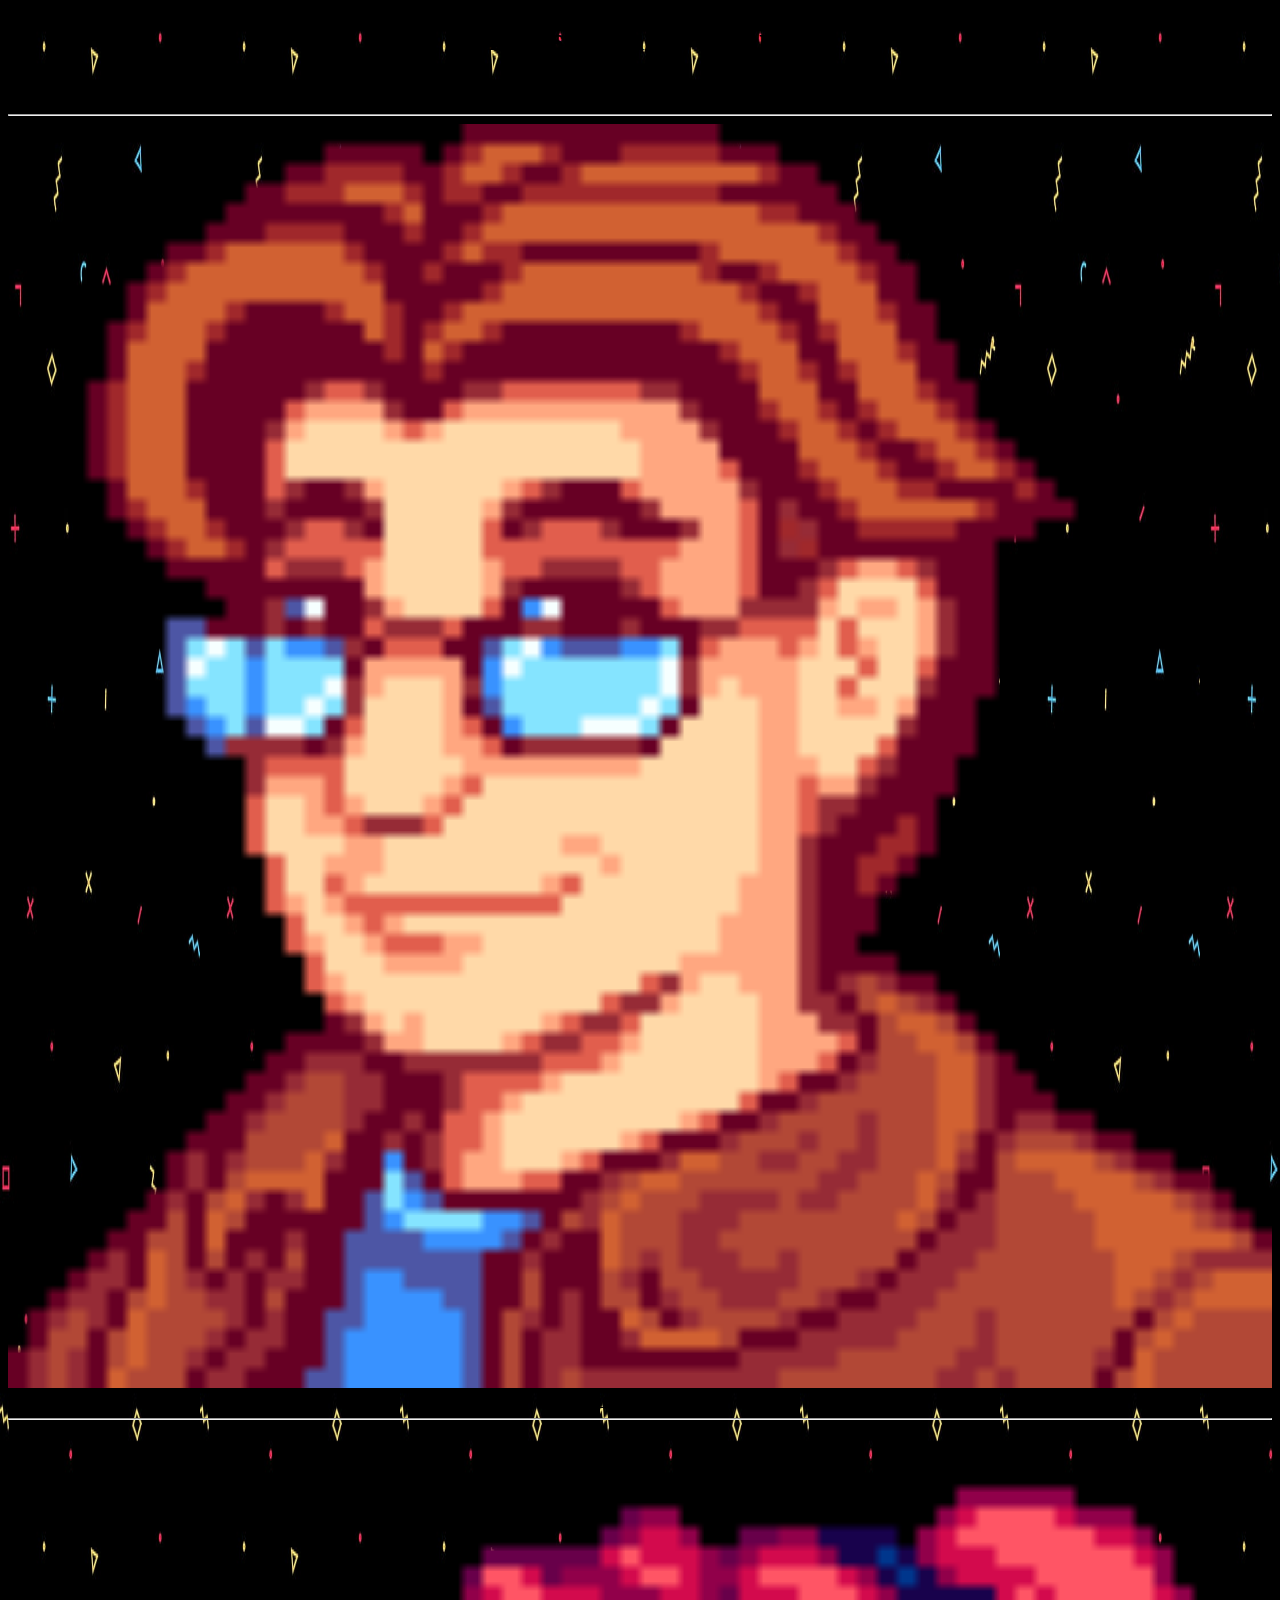
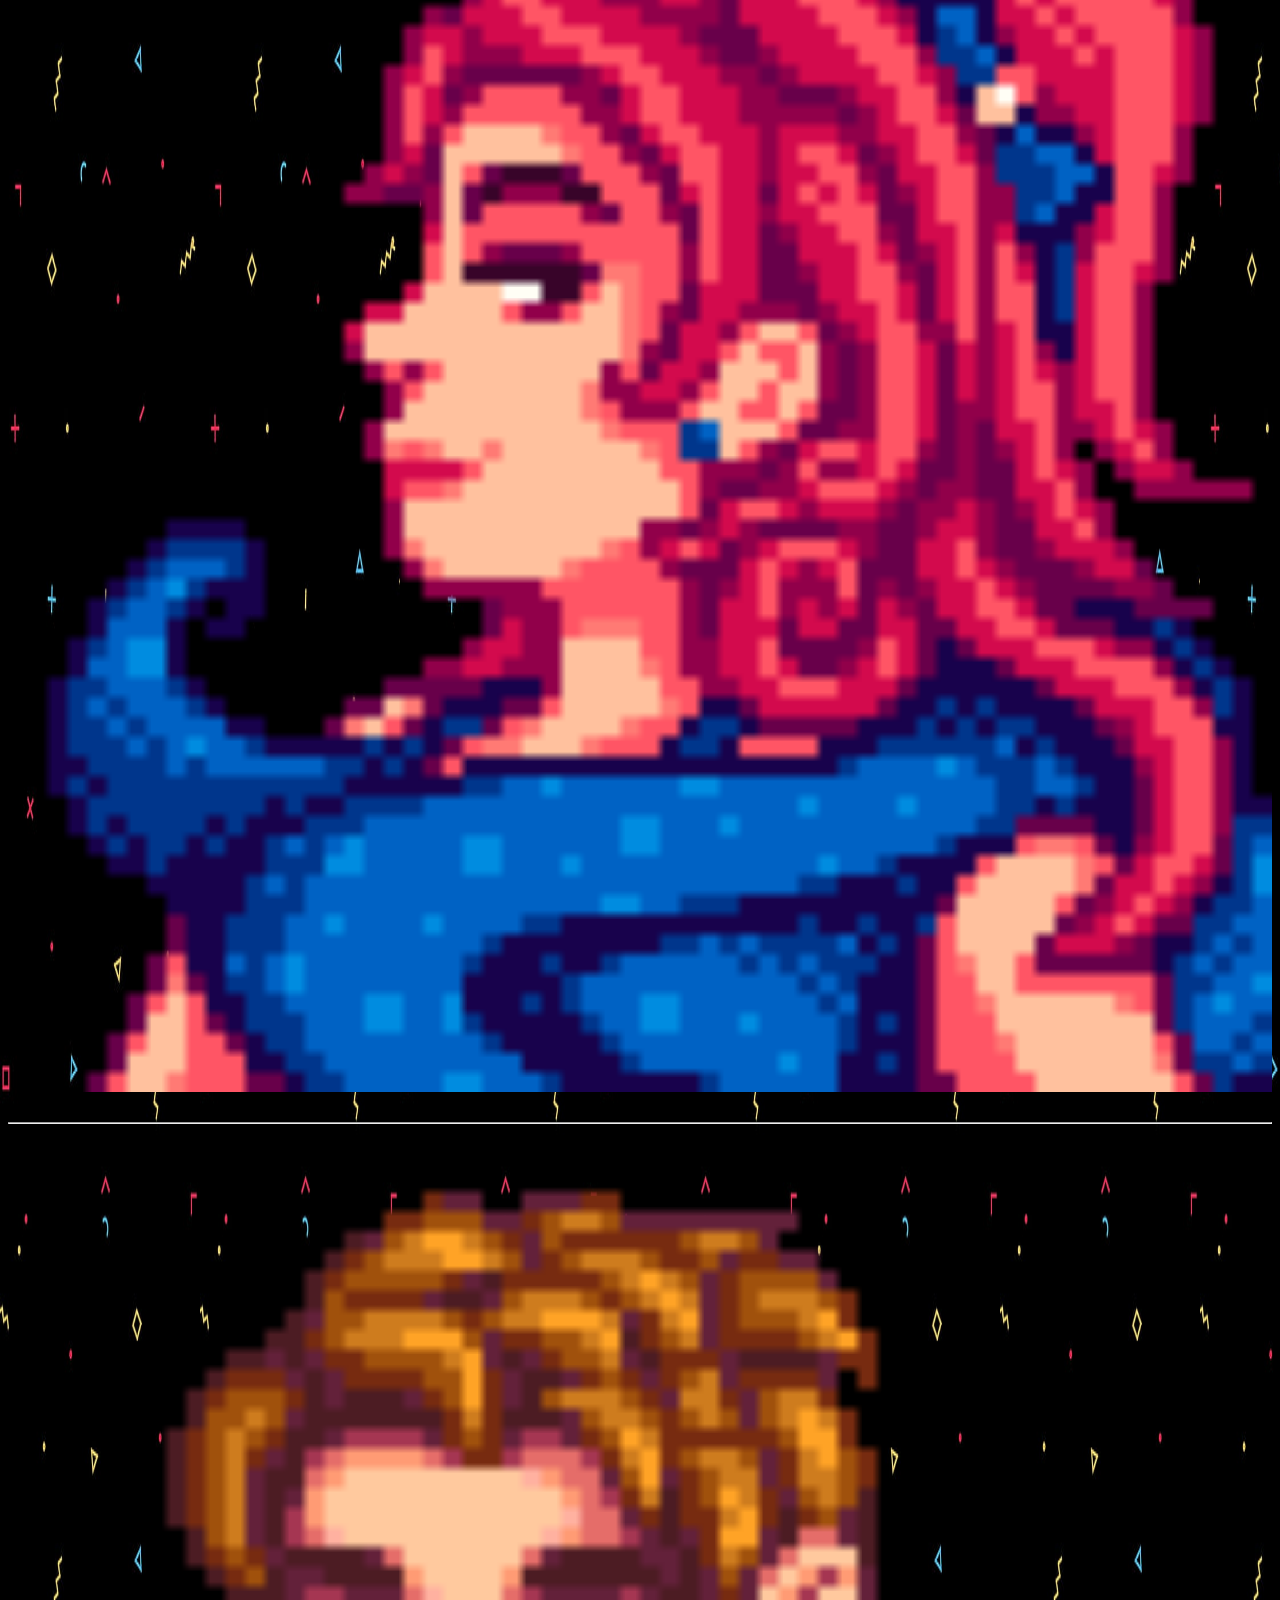
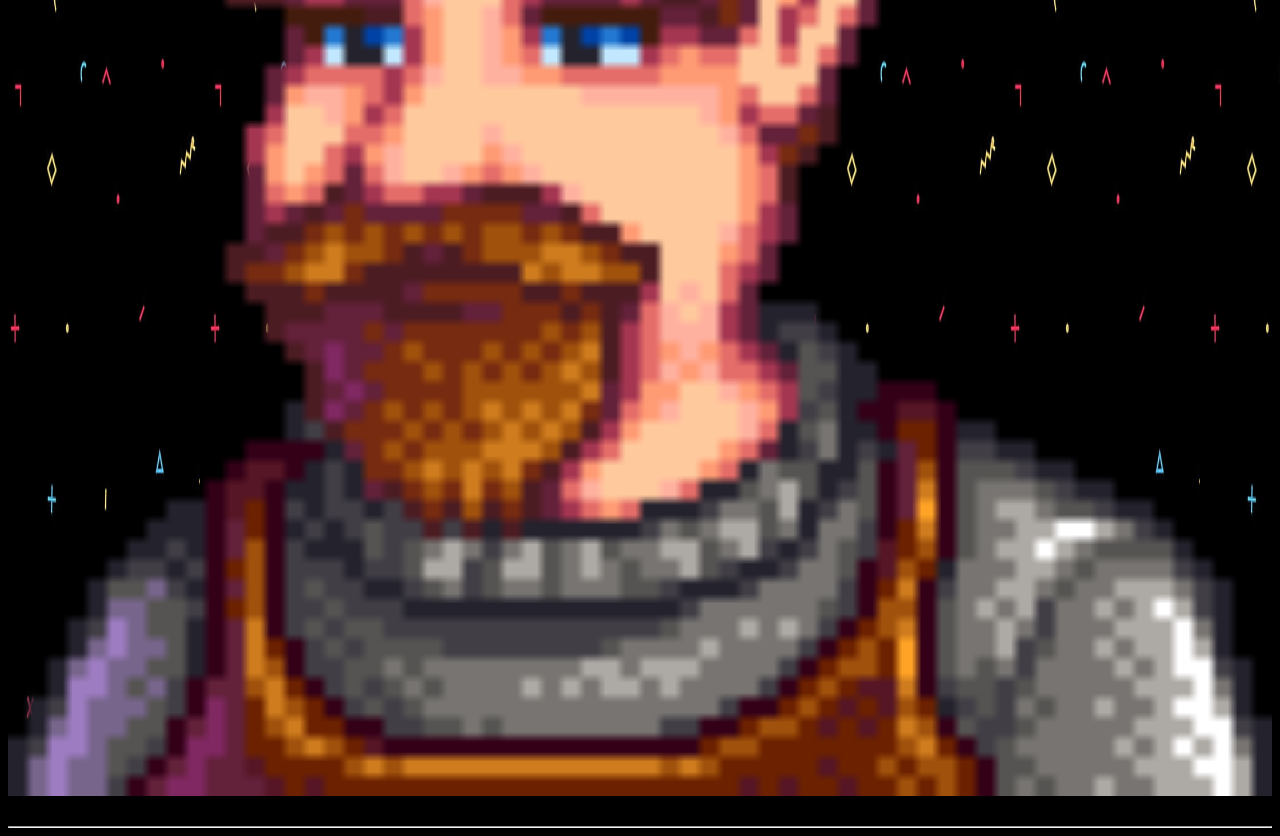
<file: index.html>
<!DOCTYPE html>
<html lang="en">
<head>
    <meta charset="UTF-8">
    <meta name="viewport" content="width=device-width, initial-scale=1.0">
    <title>Stardew Store</title>
    <link rel="stylesheet" href="css/style.css">
</head>
<body>
    <div>
        <h1 class="cabecalho">Lojas da Vila Pelicano</h1>
        <p class="placa">Locais</p>
        <hr>
    </div>
    
    <img src="imgs/Pierre.png" alt="">
    
    <div class="ancora">
        <a href="pages/pierre/pierre.html">Sementes do Pierre</a> 
        <hr>
    </div>
    
    <img src="imgs/Sandy.png" alt="">

    <div class="ancora">
        <a href="pages/sandy/sandy.html">Oásis da Sandy</a>
        <hr>
    </div>
    <img src="imgs/Clint.png" alt="">
    <div class="ancora">
        <a href="pages/clint/clint.html">Ferramentas do Clint</a>
        <hr>
    </div>
</body>
</html>
</file>
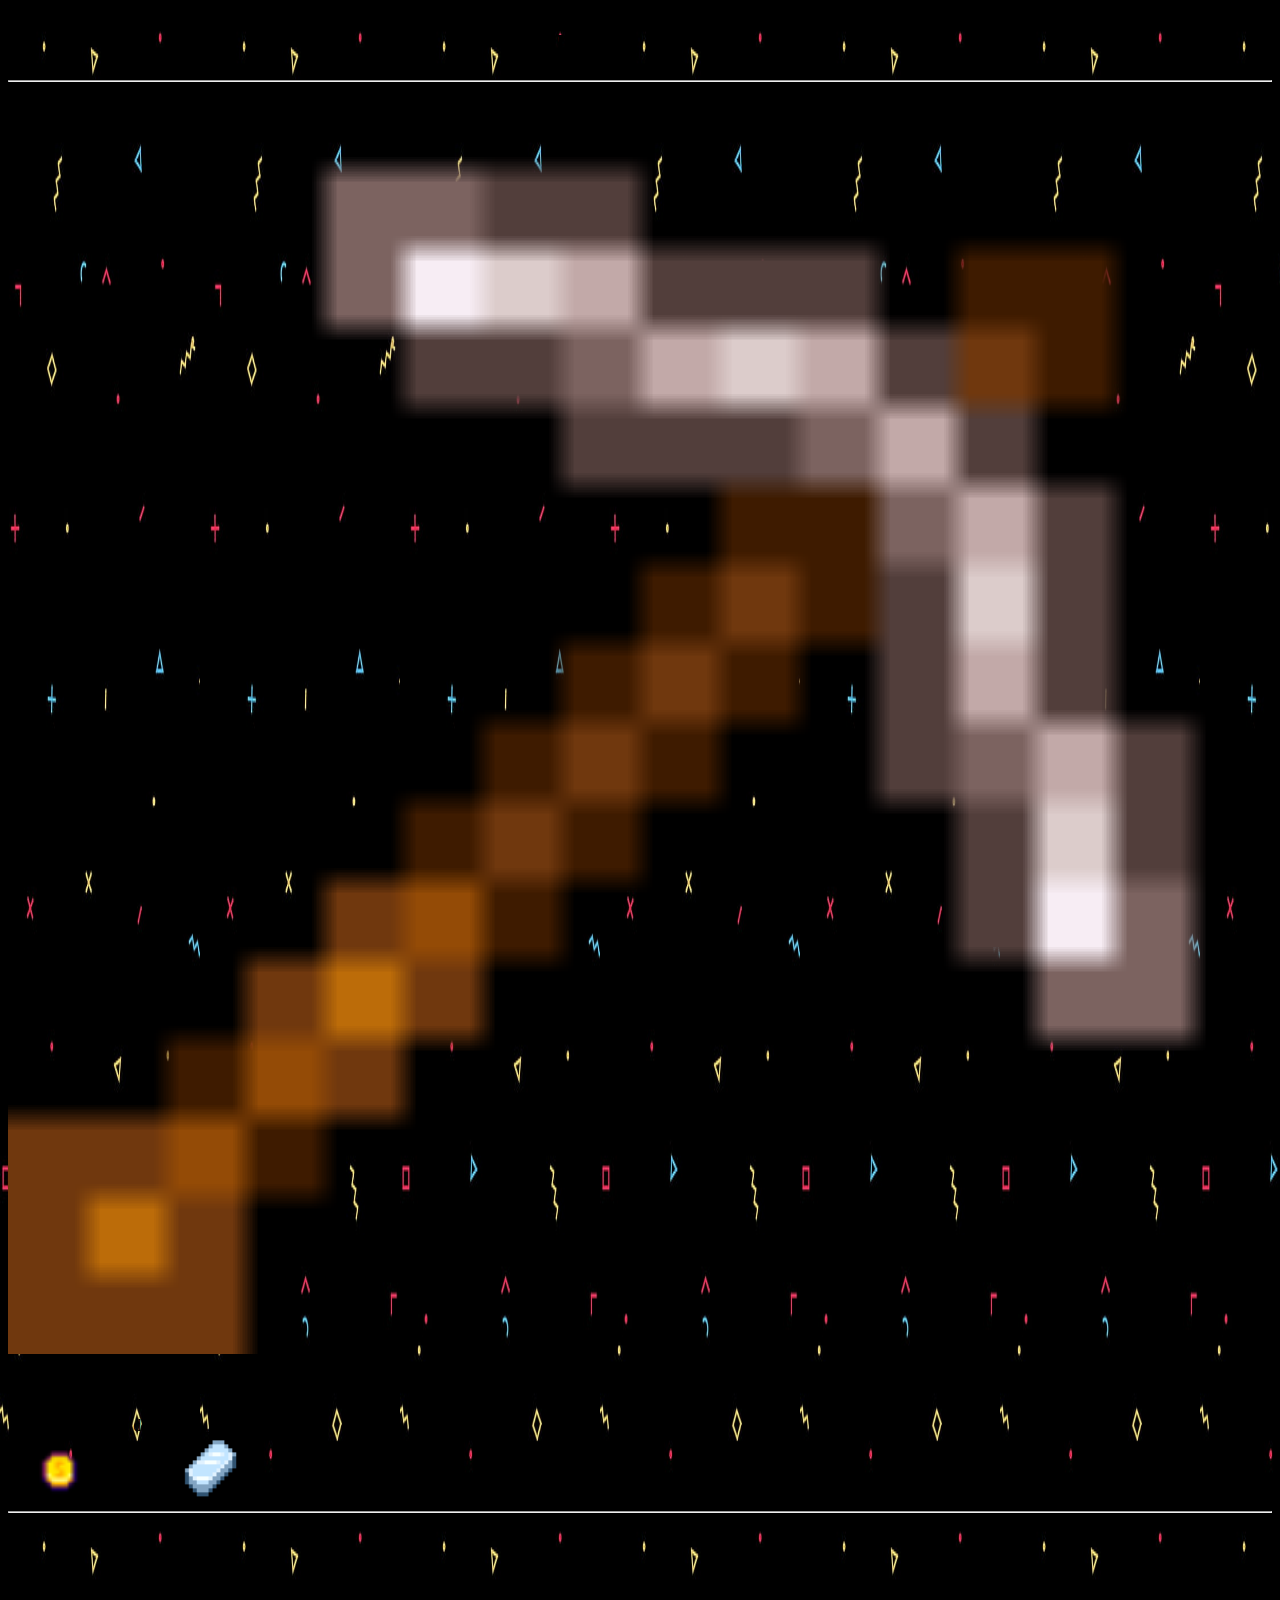
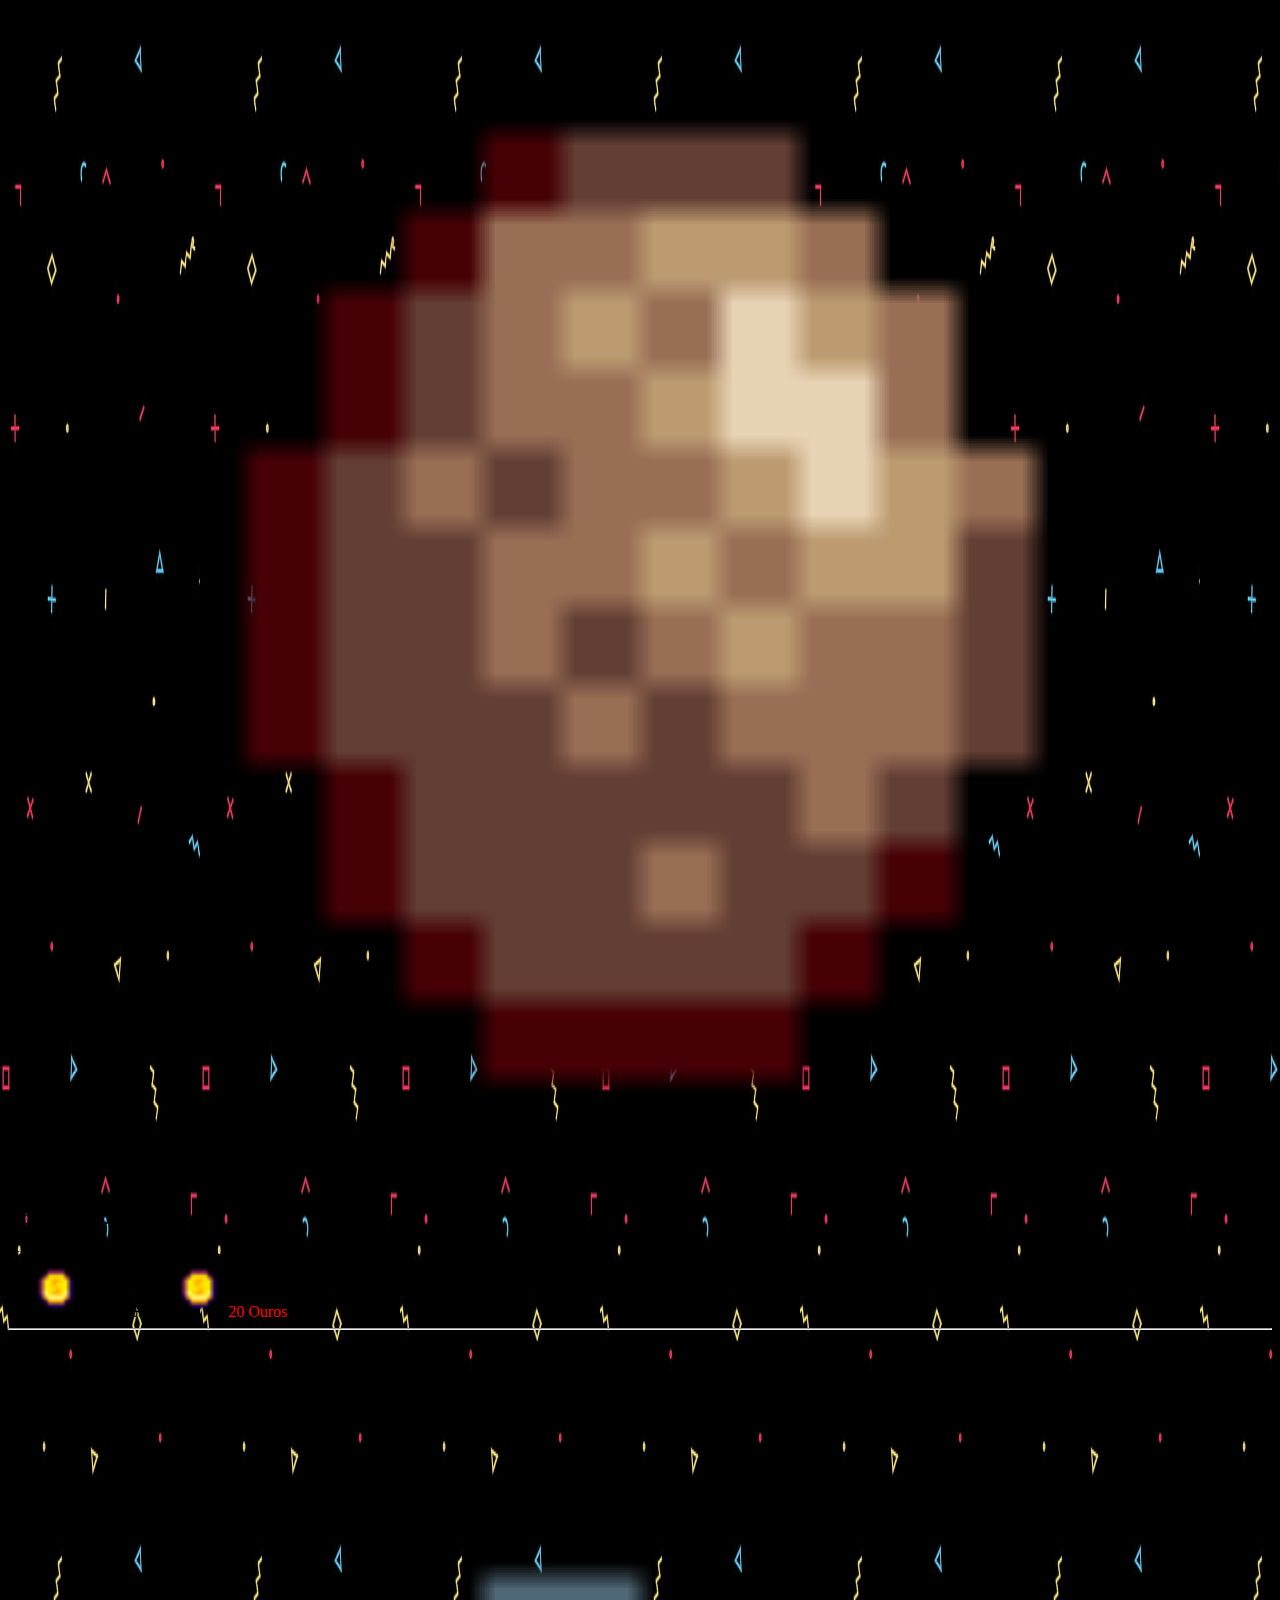
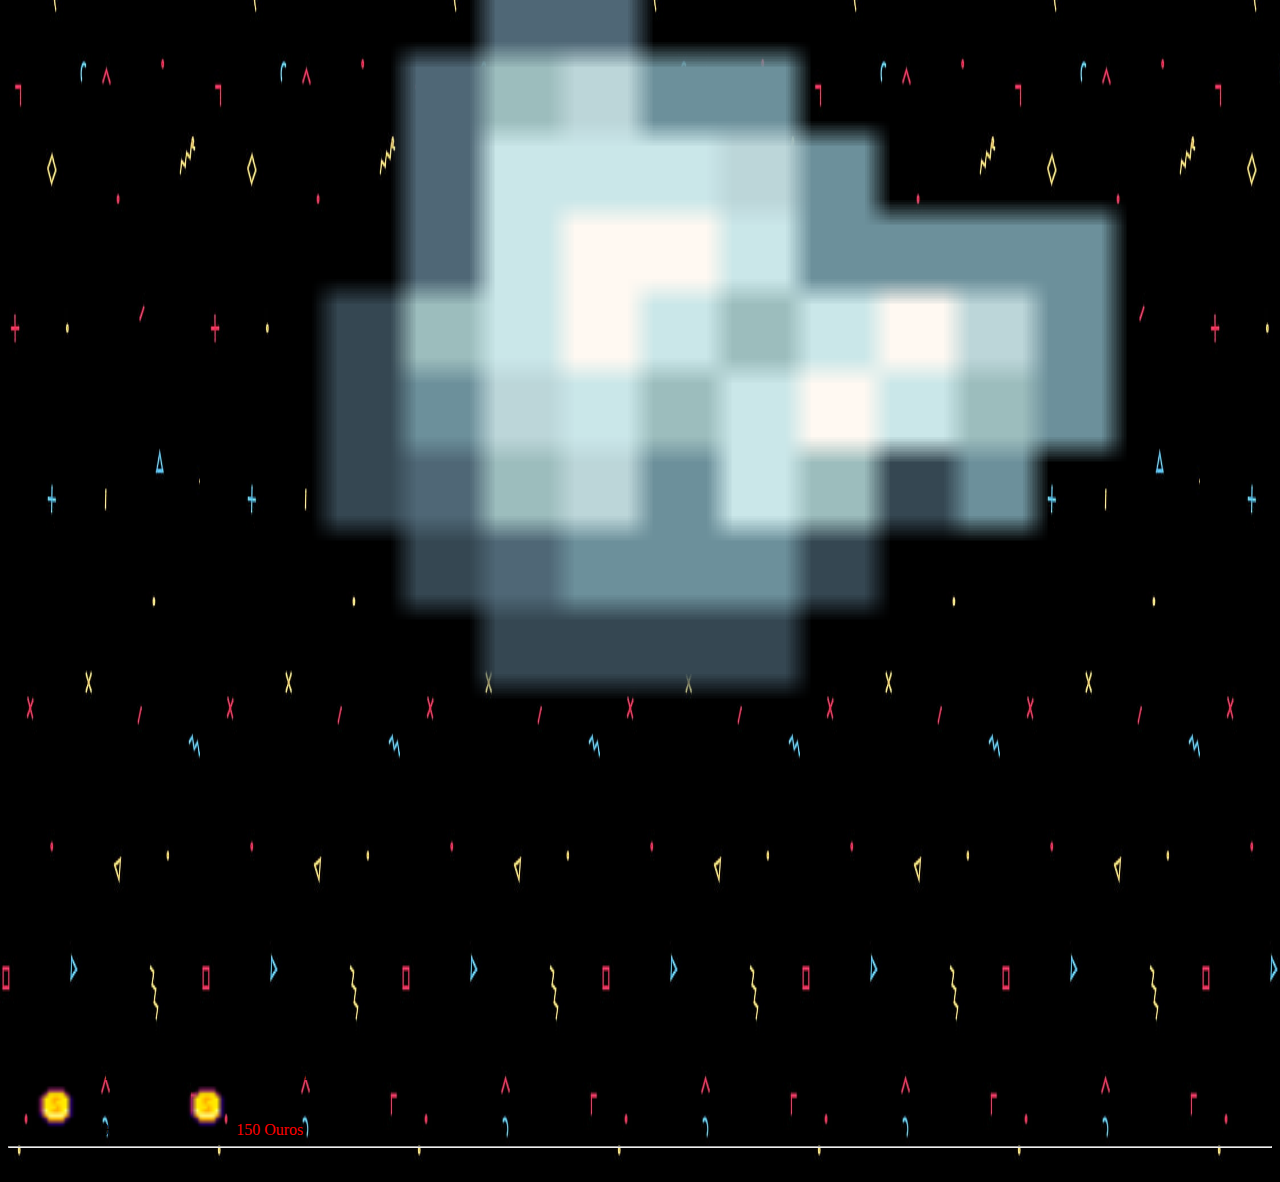
<file: pages/clint/clint.html>
<!DOCTYPE html>
<html lang="en">
<head>
    <meta charset="UTF-8">
    <meta name="viewport" content="width=device-width, initial-scale=1.0">
    <title>Ferraria do Clint</title>
    <link rel="stylesheet" href="../../css/style.css">
</head>
<body>
    <h1 class="cabecalho">Ferraria do Clint</h1>
    <hr>

    <img src="../../imgs/Steel_Pickaxe.png" alt="">
    <h3>Melhoria de Ferramenta</h3>
    <span>
        Prazo de Entrega 3 dias
    </span>
    <a href="melhoria.html">mais...</a>
    <div>
        <span>Por </span>
        <img class="coin" src="../../imgs/Coin.png" alt="">
        <span>5000 Ouros + </span>
        <img class="iron" src="../../imgs/Iron_Bar.png" alt="">
        <span> 5 Barras de Ferro</span>
    </div>
    <hr>

    <img src="../../imgs/Geode.png" alt="">
    <h3>Abrir Geodos</h3>
    <span>
        Você pode pagar Clint para quebrar geodos.
    </span>
    <a href="geodo.html">mais...</a>
    </div>
    <div>
        <span>De </span>
        <img class="coin" src="../../imgs/Coin.png" alt="">
        <span><s>25 Ouros</s> por </span>
        <img class="coin" src="../../imgs/Coin.png" alt="">
        <span class="desconto">20 Ouros</span>
    </div>
    <hr>

    <img src="../../imgs/Iron_Ore.png" alt="">
    <h3>Minerio de Ferro</h3>
    <span>
        Um minério comum que pode ser derretido em barras.
    </span>
    <a href="minerios.html">mais...</a>

    <div>
        <span>De </span>
        <img class="coin" src="../../imgs/Coin.png" alt="">
        <span><s>250 Ouros</s> por </span>
        <img class="coin" src="../../imgs/Coin.png" alt="">
        <span class="desconto">150 Ouros</span>
    </div>
    <hr>
    <div class="ancora">
        <a href="../../index.html">Lojas</a>
    </div>
</body>
</html>
</file>
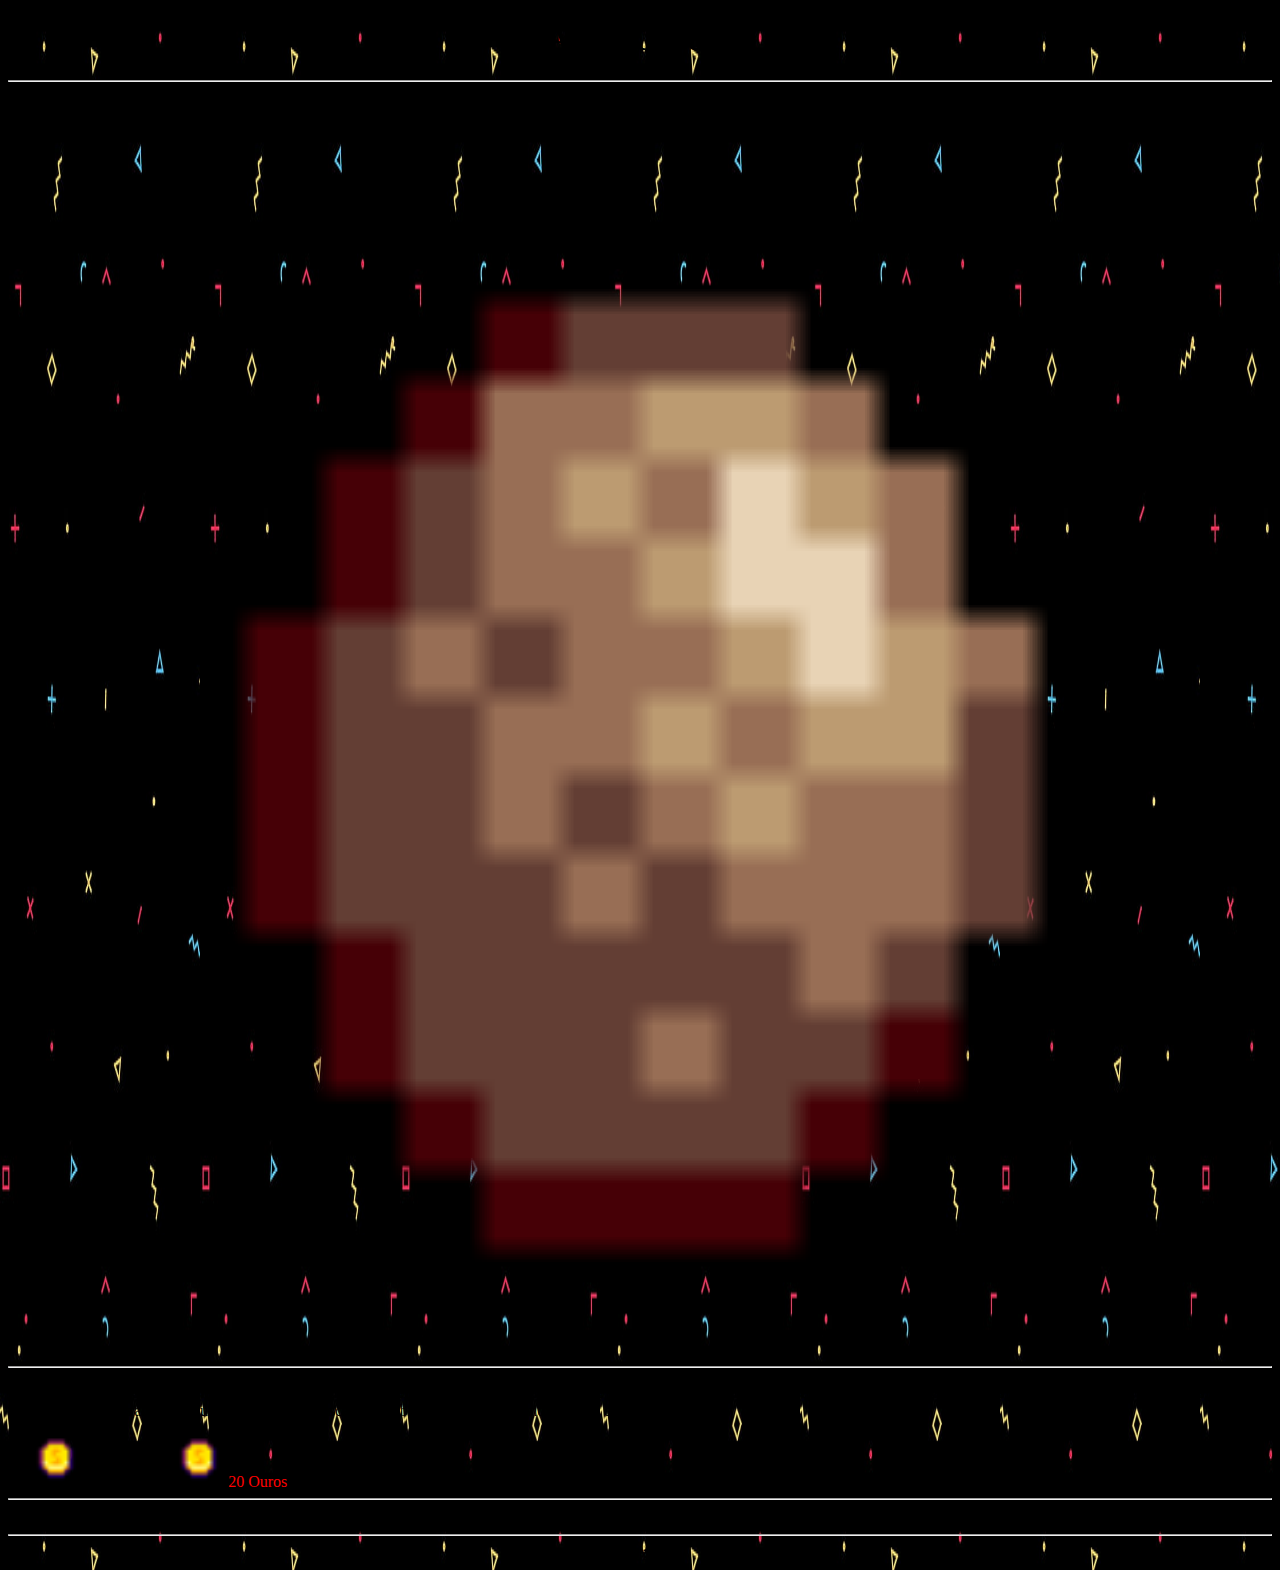
<file: pages/clint/geodo.html>
<!DOCTYPE html>
<html lang="en">
<head>
    <meta charset="UTF-8">
    <meta name="viewport" content="width=device-width, initial-scale=1.0">
    <title>Geodos</title>
    <link rel="stylesheet" href="../../css/style.css">
</head>
<body>
    <h1 class="cabecalho">Abrir Geodos</h1>
    <hr>
    <img src="../../imgs/Geode.png" alt="">
    <hr>
    <p>
        O geodo é um depósito de minerais que contém minerais, artefatos ou recursos básicos. Pode ser obtido ao quebrar rochas pelo mapa ou nas minas (andares 1 a 39), ou ao matar cavadores. Pode também ser encontrado em baús de tesouros de pesca ou recebido como presente no Festival da Estrela Invernal.
    </p>
    <div>
        <span>De </span>
        <img class="coin" src="../../imgs/Coin.png" alt="">
        <span><s>25 Ouros</s> por </span>
        <img class="coin" src="../../imgs/Coin.png" alt="">
        <span class="desconto">20 Ouros</span>
    </div>
    <hr>
    <div class="ancora">
        <a href="clint.html">Ferraria do Clint</a>
    </div>
    
    <hr>
    <div class="ancora">
        <a href="../../index.html">Lojas</a>
    </div>
</body>
</html>
</file>
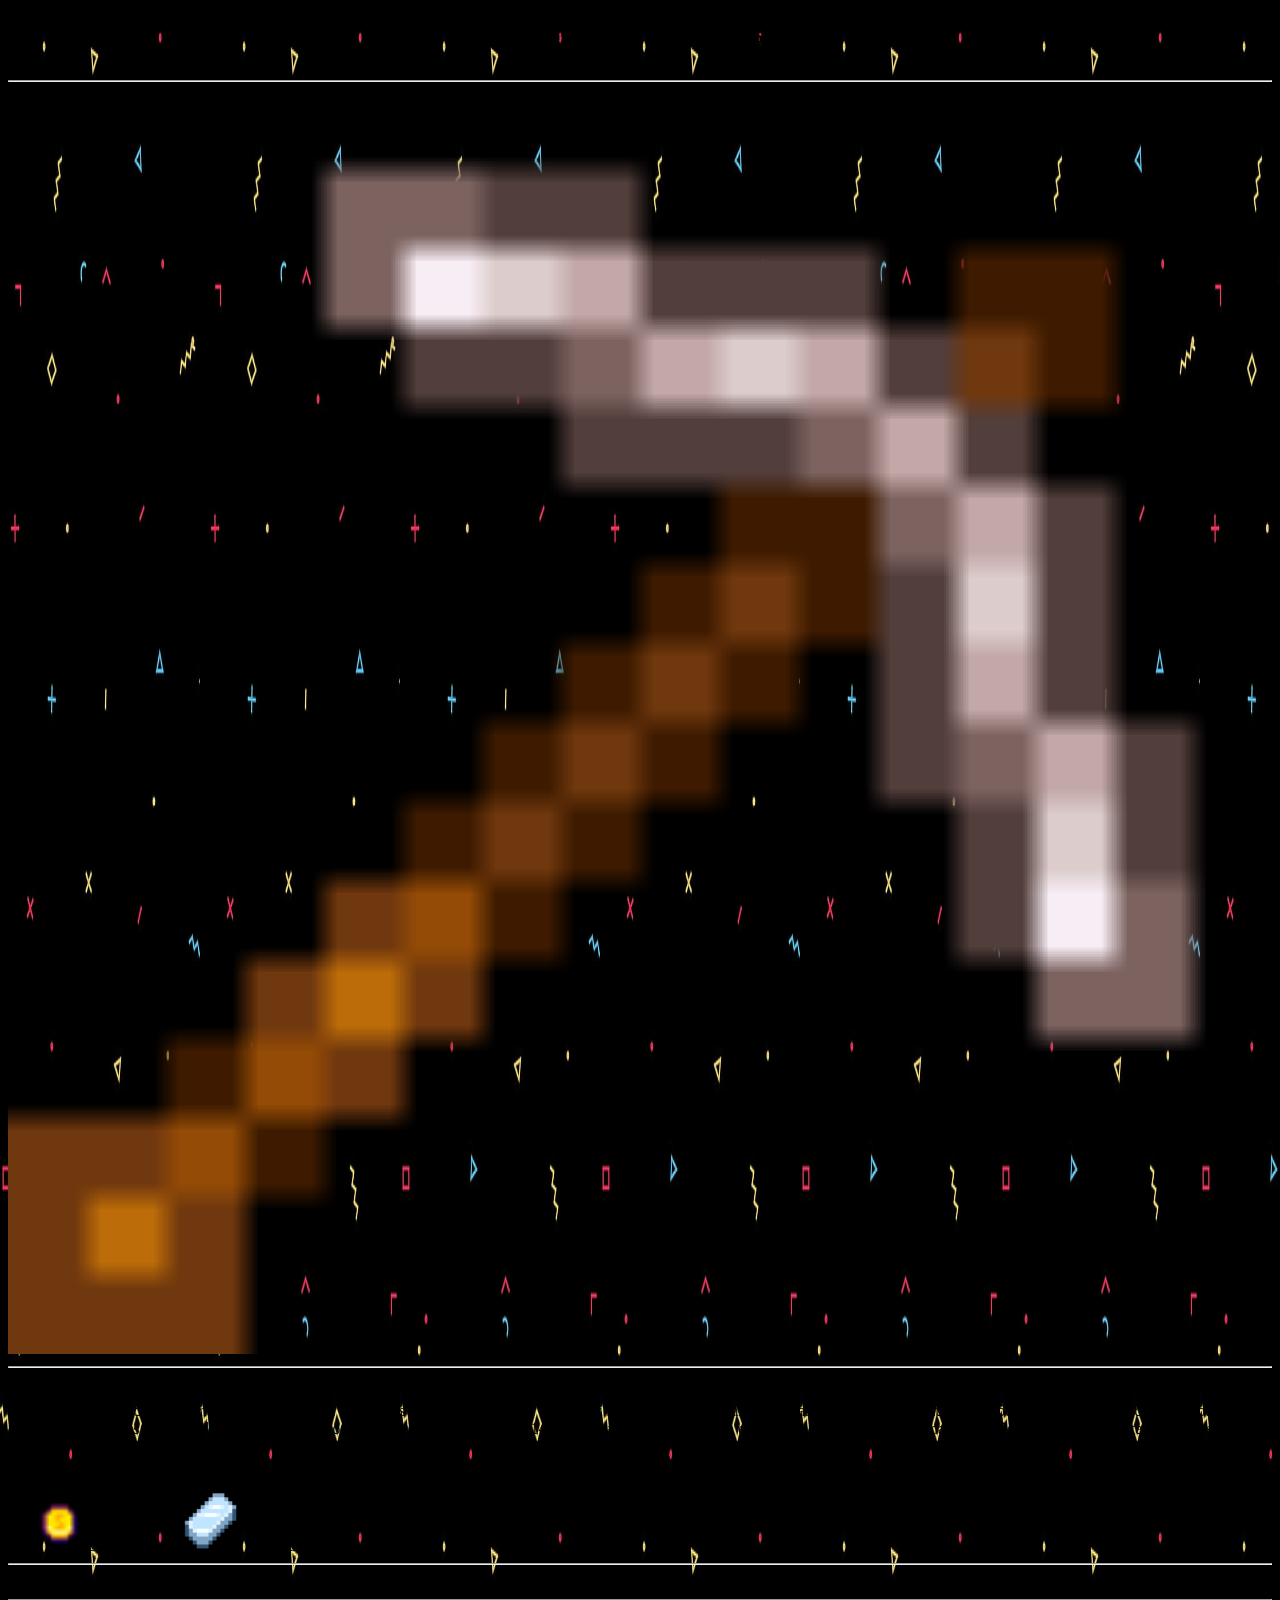
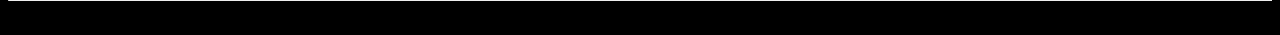
<file: pages/clint/melhoria.html>
<!DOCTYPE html>
<html lang="en">
<head>
    <meta charset="UTF-8">
    <meta name="viewport" content="width=device-width, initial-scale=1.0">
    <title>Melhorias</title>
    <link rel="stylesheet" href="../../css/style.css">
</head>
<body>
    <h1 class="cabecalho">Melhorias de Ferramentas</h1>
    <hr>
    <img src="../../imgs/Steel_Pickaxe.png" alt="">
    <hr>
    <p>
        Clint pode melhorar suas ferramentas aos poucos. A picareta, o machado, a enxada e o regador podem ser melhorados em até quatro níveis. Leva dois dias para melhorar uma ferramenta. Enquanto Clint está melhorando a ferramenta, ele não poderá fazer mais nada - como vender carvão ou minérios. Clint trabalha em dias de festival, salvo duas exceções, o jogador não pode deixar ou pegar ferramentas nos dias de festival. Por exemplo, se você deixar a ferramenta no dia 14 da Primavera sua ferramenta estará pronta no dia 16 da Primavera, a não ser que nesse dia tenha um festival.
    </p>
    <p>
        Todas as melhorias de picaretas e machados reduzem o número de batidas necessárias para quebrar rochas e árvores.    </p>
    <div>
        <span>Por </span>
        <img class="coin" src="../../imgs/Coin.png" alt="">
        <span>5000 Ouros + </span>
        <img class="iron" src="../../imgs/Iron_Bar.png" alt="">
        <span> 5 Barras de Ferro</span>
    </div>
    <hr>
    <div class="ancora">
        <a href="clint.html">Ferraria do Clint</a>
    </div>
    
    <hr>
    <div class="ancora">
        <a href="../../index.html">Lojas</a>
    </div>
</body>
</html>
</file>
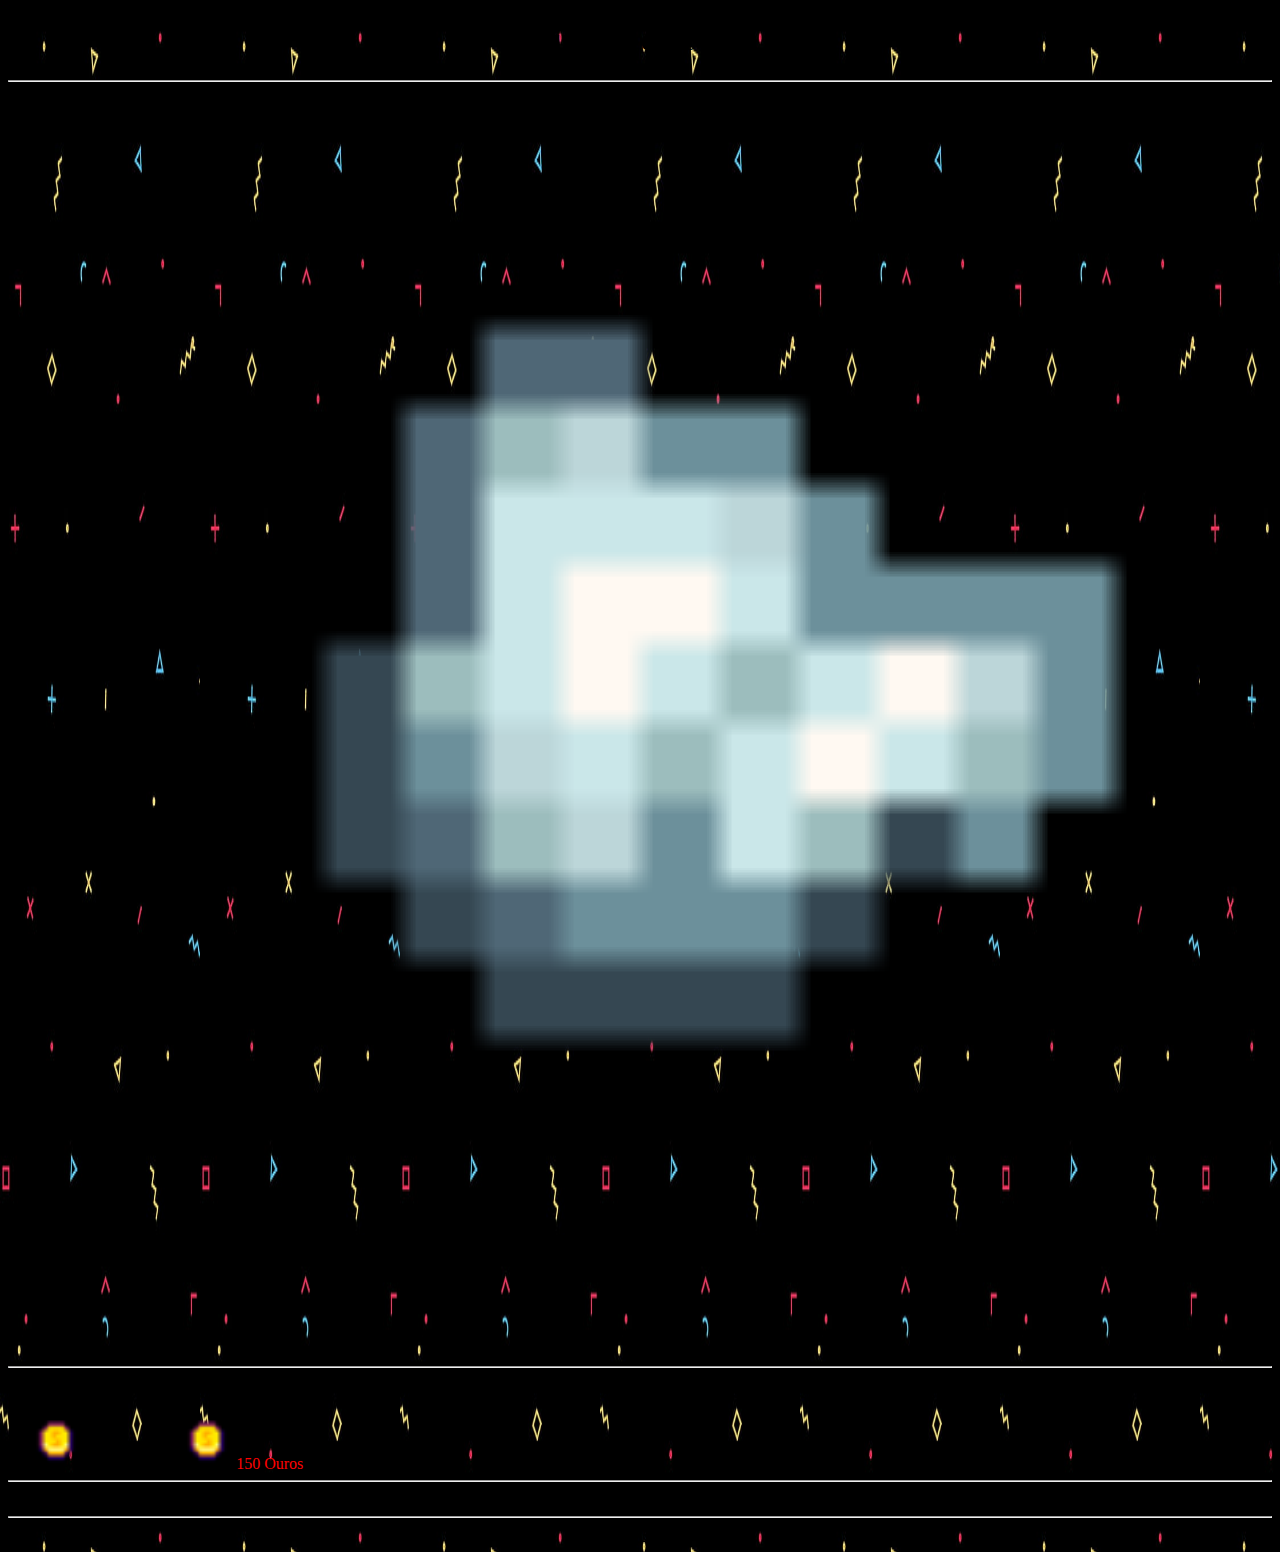
<file: pages/clint/minerios.html>
<!DOCTYPE html>
<html lang="en">
<head>
    <meta charset="UTF-8">
    <meta name="viewport" content="width=device-width, initial-scale=1.0">
    <title>Minerio de Ferro</title>
    <link rel="stylesheet" href="../../css/style.css">
</head>
<body>
    <h1 class="cabecalho">Minerio de Ferro</h1>
    <hr>
    <img src="../../imgs/Iron_Ore.png" alt="">
    <hr>
    <p>
        Minério de ferro é obtido de nós de ferro com uma picareta. Minerar um nó de ferro fornecerá entre 1 e 3 minérios de ferro. A profissão de Minerador pode aumentar isso.    </p>
    <div>
        <span>De </span>
        <img class="coin" src="../../imgs/Coin.png" alt="">
        <span><s>250 Ouros</s> por </span>
        <img class="coin" src="../../imgs/Coin.png" alt="">
        <span class="desconto">150 Ouros</span>
    </div>
    <hr>
    <div class="ancora">
        <a href="clint.html">Ferraria do Clint</a>
    </div>
    
    <hr>
    <div class="ancora">
        <a href="../../index.html">Lojas</a>
    </div>
</body>
</html>
</file>
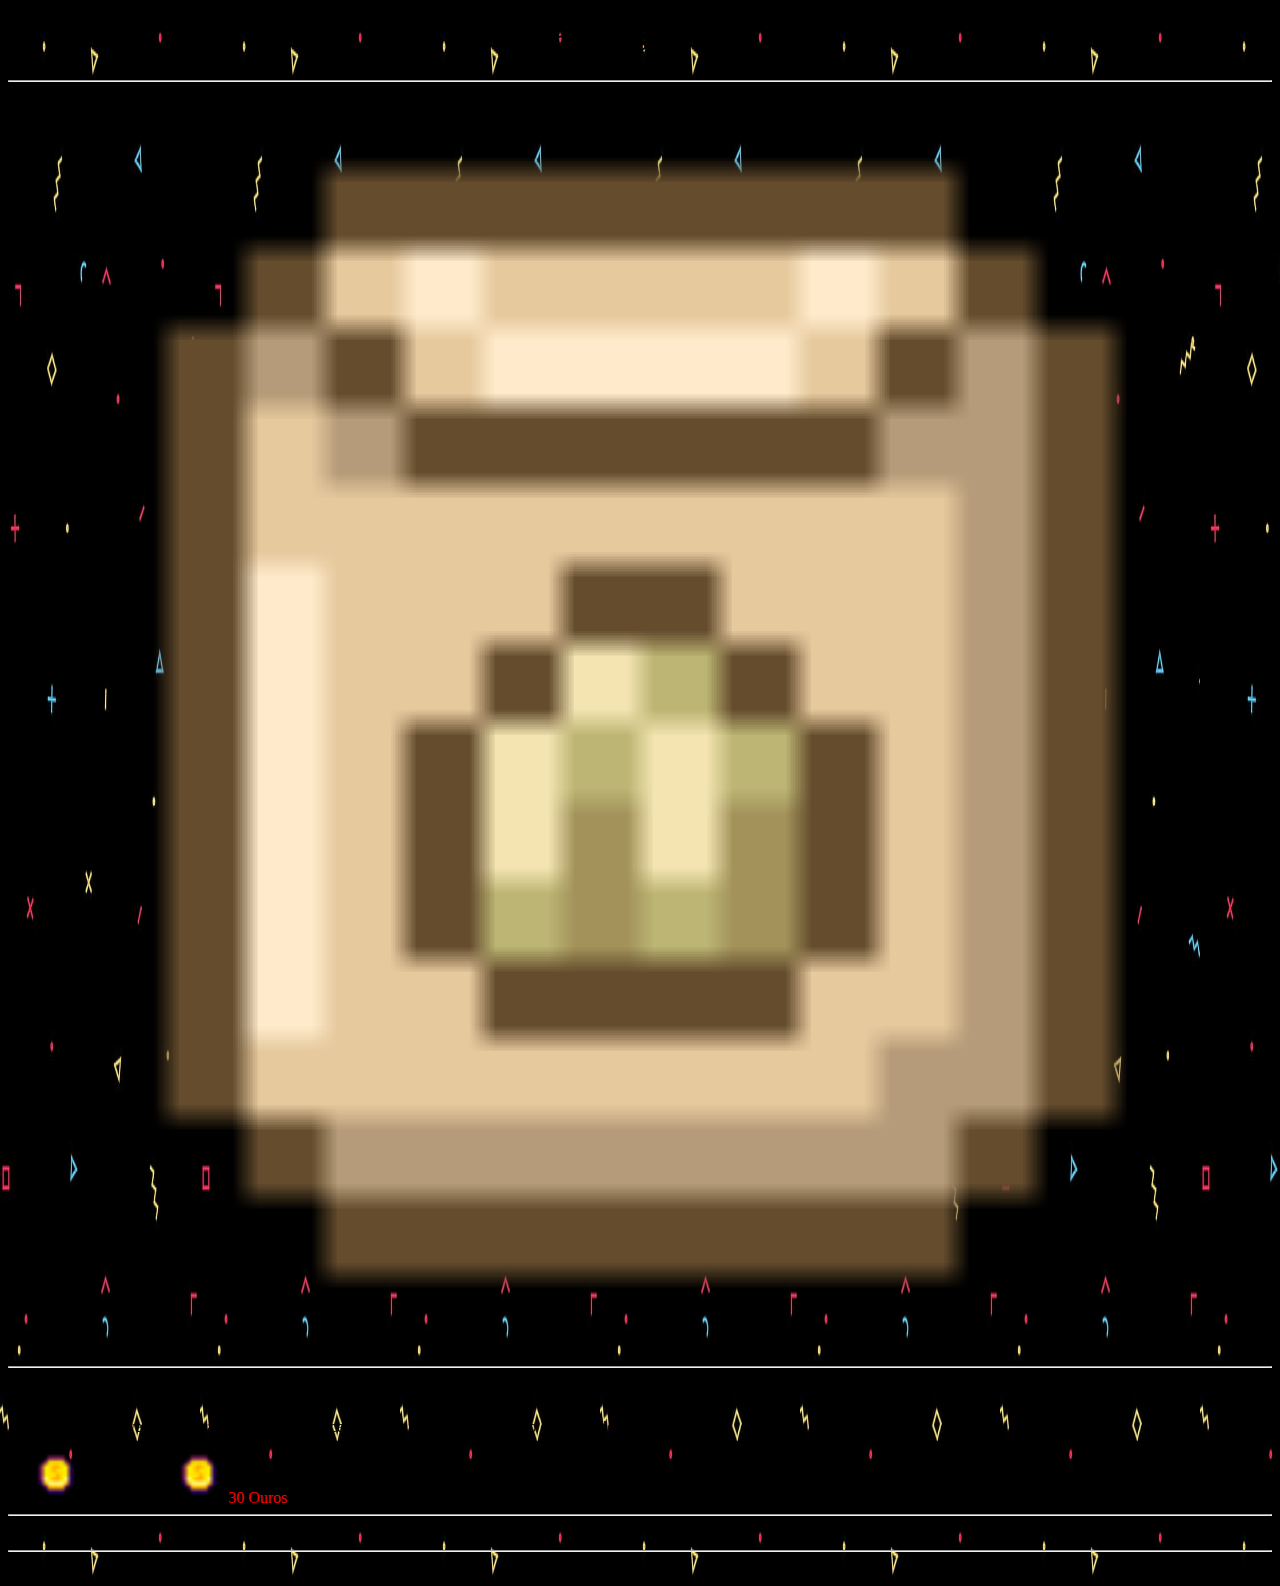
<file: pages/pierre/alho.html>
<!DOCTYPE html>
<html lang="en">
<head>
    <meta charset="UTF-8">
    <meta name="viewport" content="width=device-width, initial-scale=1.0">
    <title>Alho</title>
    <link rel="stylesheet" href="../../css/style.css">
</head>
<body>
    <h1 class="cabecalho">Sementes de Alho</h1>
    <hr>
    <img src="../../imgs/Garlic_Seeds.png" alt="">
    <hr>
    <p>
        Sementes de alho são um tipo de semente. Plantas maduras geram Alho.
    </p>
    <p>
        Plante-as na primavera. Demoram 4 dias para crescer. (Disponível somente no ano 2 e posterior)
    </p>
    <div>
        <span>De </span>
        <img class="coin" src="../../imgs/Coin.png" alt="">
        <span><s>40 Ouros</s> por </span>
        <img class="coin" src="../../imgs/Coin.png" alt="">
        <span class="desconto">30 Ouros</span>
    </div>
    <hr>
    <div class="ancora">
        <a href="pierre.html">Loja do Pierre</a>
    </div>
    
    <hr>
    <div class="ancora">
        <a href="../../index.html">Lojas</a>
    </div>
</body>
</html>
</file>
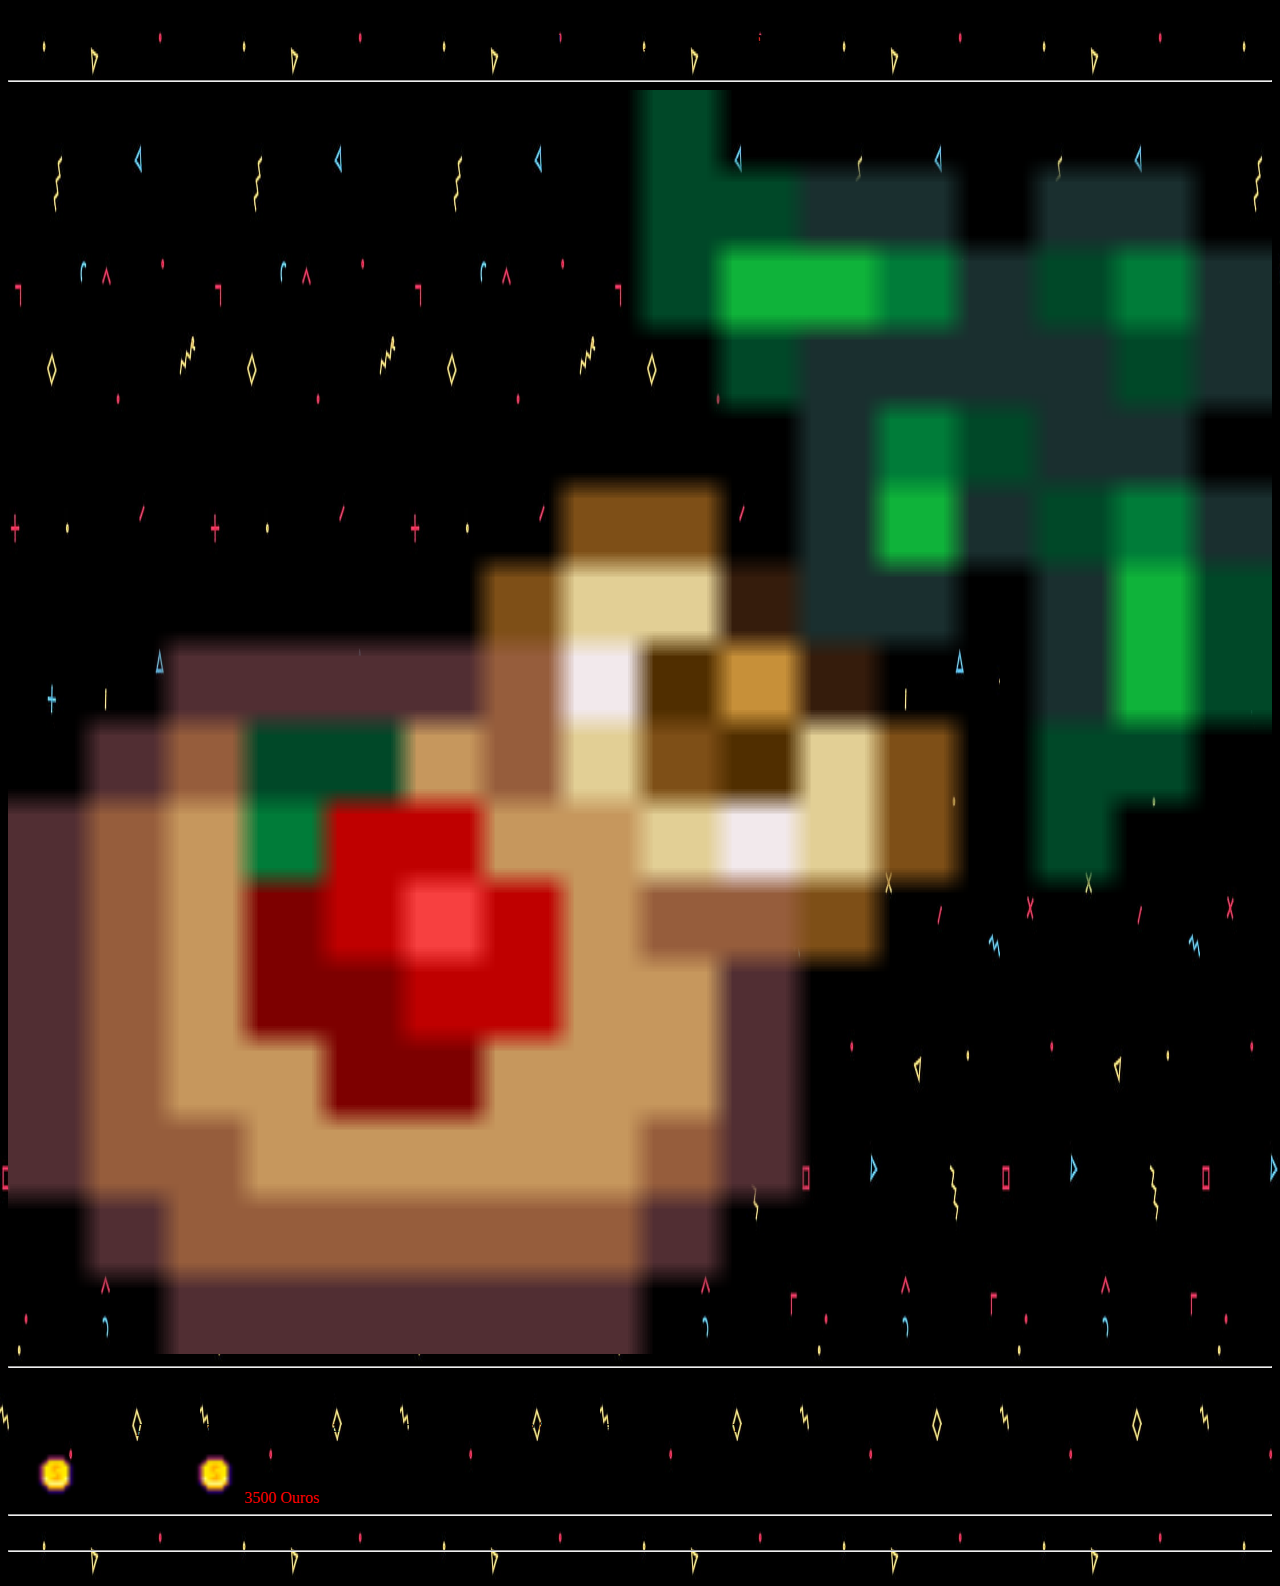
<file: pages/pierre/macieira.html>
<!DOCTYPE html>
<html lang="en">
<head>
    <meta charset="UTF-8">
    <meta name="viewport" content="width=device-width, initial-scale=1.0">
    <title>Macieira</title>
    <link rel="stylesheet" href="../../css/style.css">
</head>
<body>
    <h1 class="cabecalho">Muda de Macieira</h1>
    <hr>
    <img src="../../imgs/Apple_Sapling.png" alt="">
    <hr>
    <p>
        A muda de macieira é a muda de uma Árvore frutífera que exige 28 dias para amadurecer e se transformar em uma Macieira. Após isso, produzirá uma fruta por dia durante o Outono.
    </p>
    <p>
        Demora até 28 dias para produzir uma macieira. Dá frutos no outono. Só cresce se 8 espaços adjacentes estiverem vazios.
    </p>
    <div>
        <span>De </span>
        <img class="coin" src="../../imgs/Coin.png" alt="">
        <span><s>4000 Ouros</s> por </span>
        <img class="coin" src="../../imgs/Coin.png" alt="">
        <span class="desconto">3500 Ouros</span>
    </div>
    <hr>
    <div class="ancora">
        <a href="pierre.html">Loja do Pierre</a>
    </div>
    
    <hr>
    <div class="ancora">
        <a href="../../index.html">Lojas</a>
    </div>
</body>
</html>
</file>
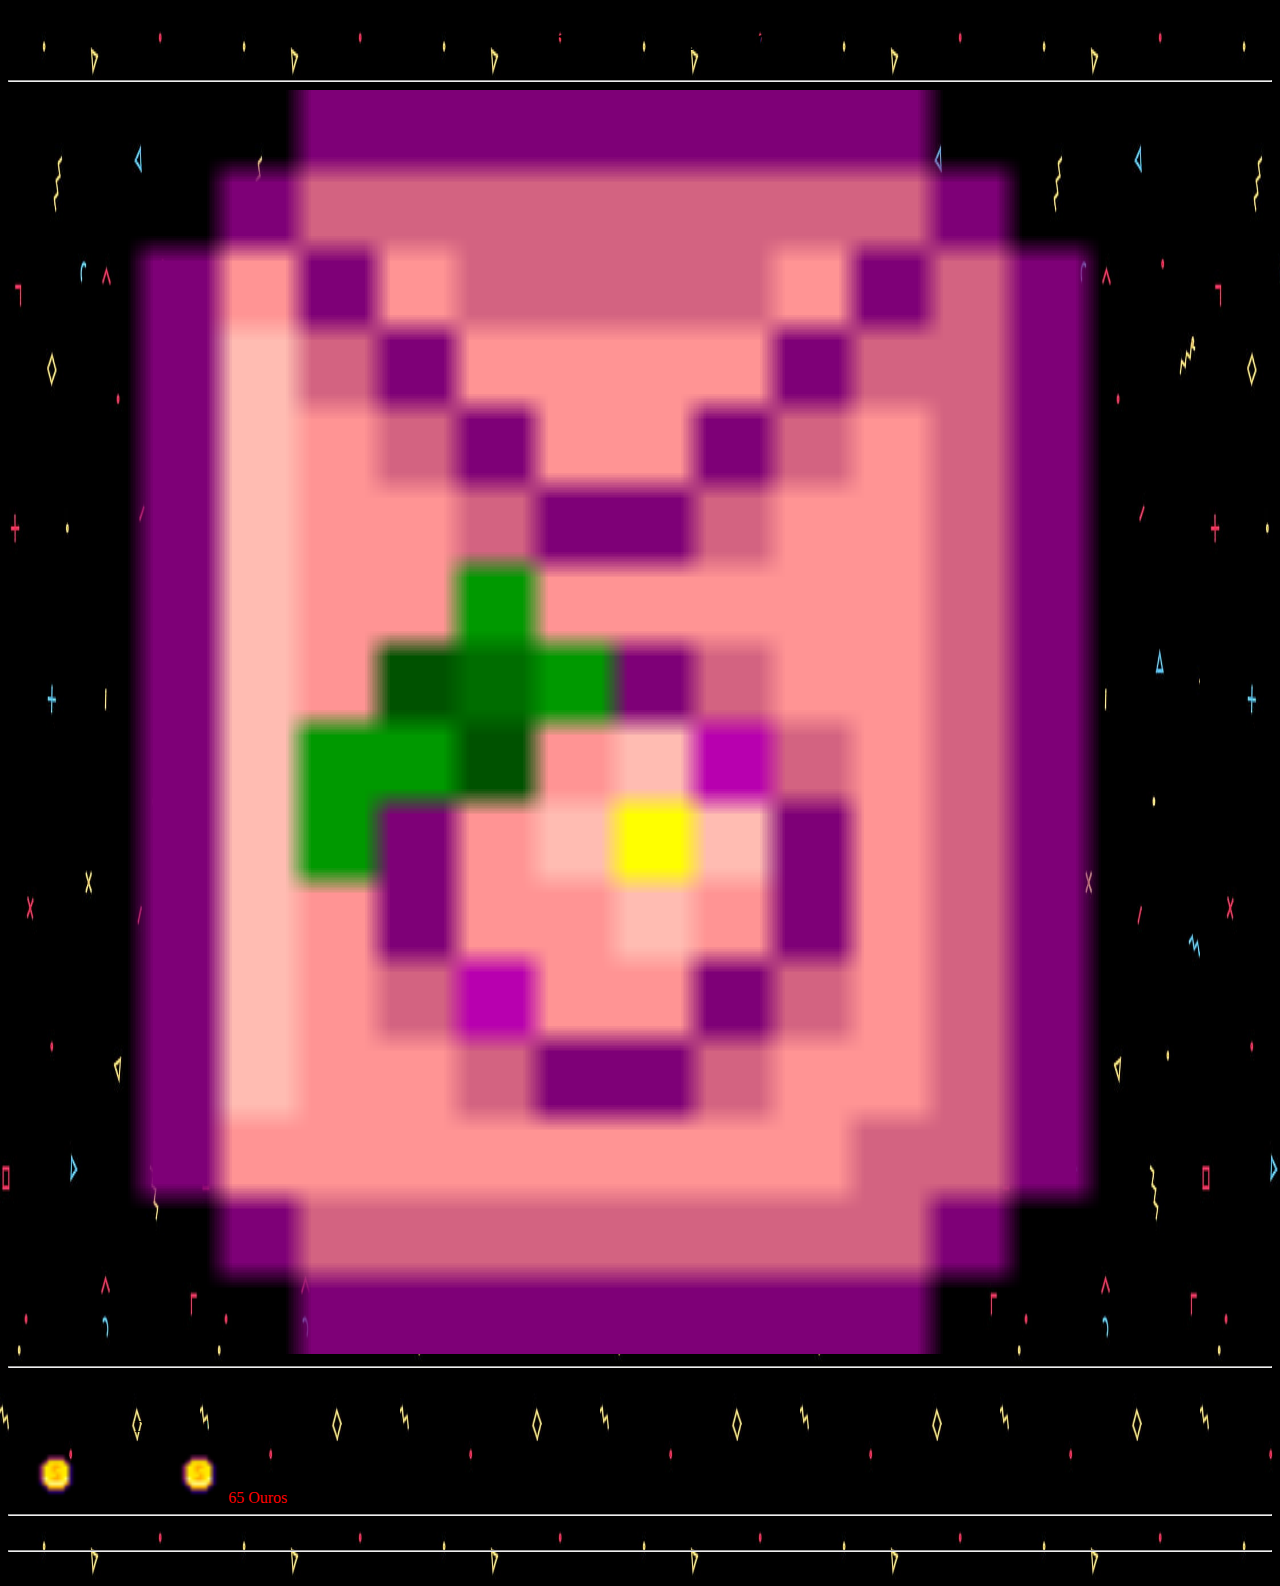
<file: pages/pierre/melao.html>
<!DOCTYPE html>
<html lang="en">
<head>
    <meta charset="UTF-8">
    <meta name="viewport" content="width=device-width, initial-scale=1.0">
    <title>Melão</title>
    <link rel="stylesheet" href="../../css/style.css">
</head>
<body>
    <h1 class="cabecalho">Sementes de Melão</h1>
    <hr>
    <img src="../../imgs/Melon_Seeds.png" alt="">
    <hr>
    <p>
        Sementes de Melão são um tipo de semente. A planta crescida fornece melões.
    </p>
    <p>
        Plante-as no verão. Demoram 12 dias para crescer.
    </p>
    <div>
        <span>De </span>
        <img class="coin" src="../../imgs/Coin.png" alt="">
        <span><s>80 Ouros</s> por </span>
        <img class="coin" src="../../imgs/Coin.png" alt="">
        <span class="desconto">65 Ouros</span>
    </div>
    <hr>
    <div class="ancora">
        <a href="pierre.html">Loja do Pierre</a>
    </div>
    
    <hr>
    <div class="ancora">
        <a href="../../index.html">Lojas</a>
    </div>
</body>
</html>
</file>
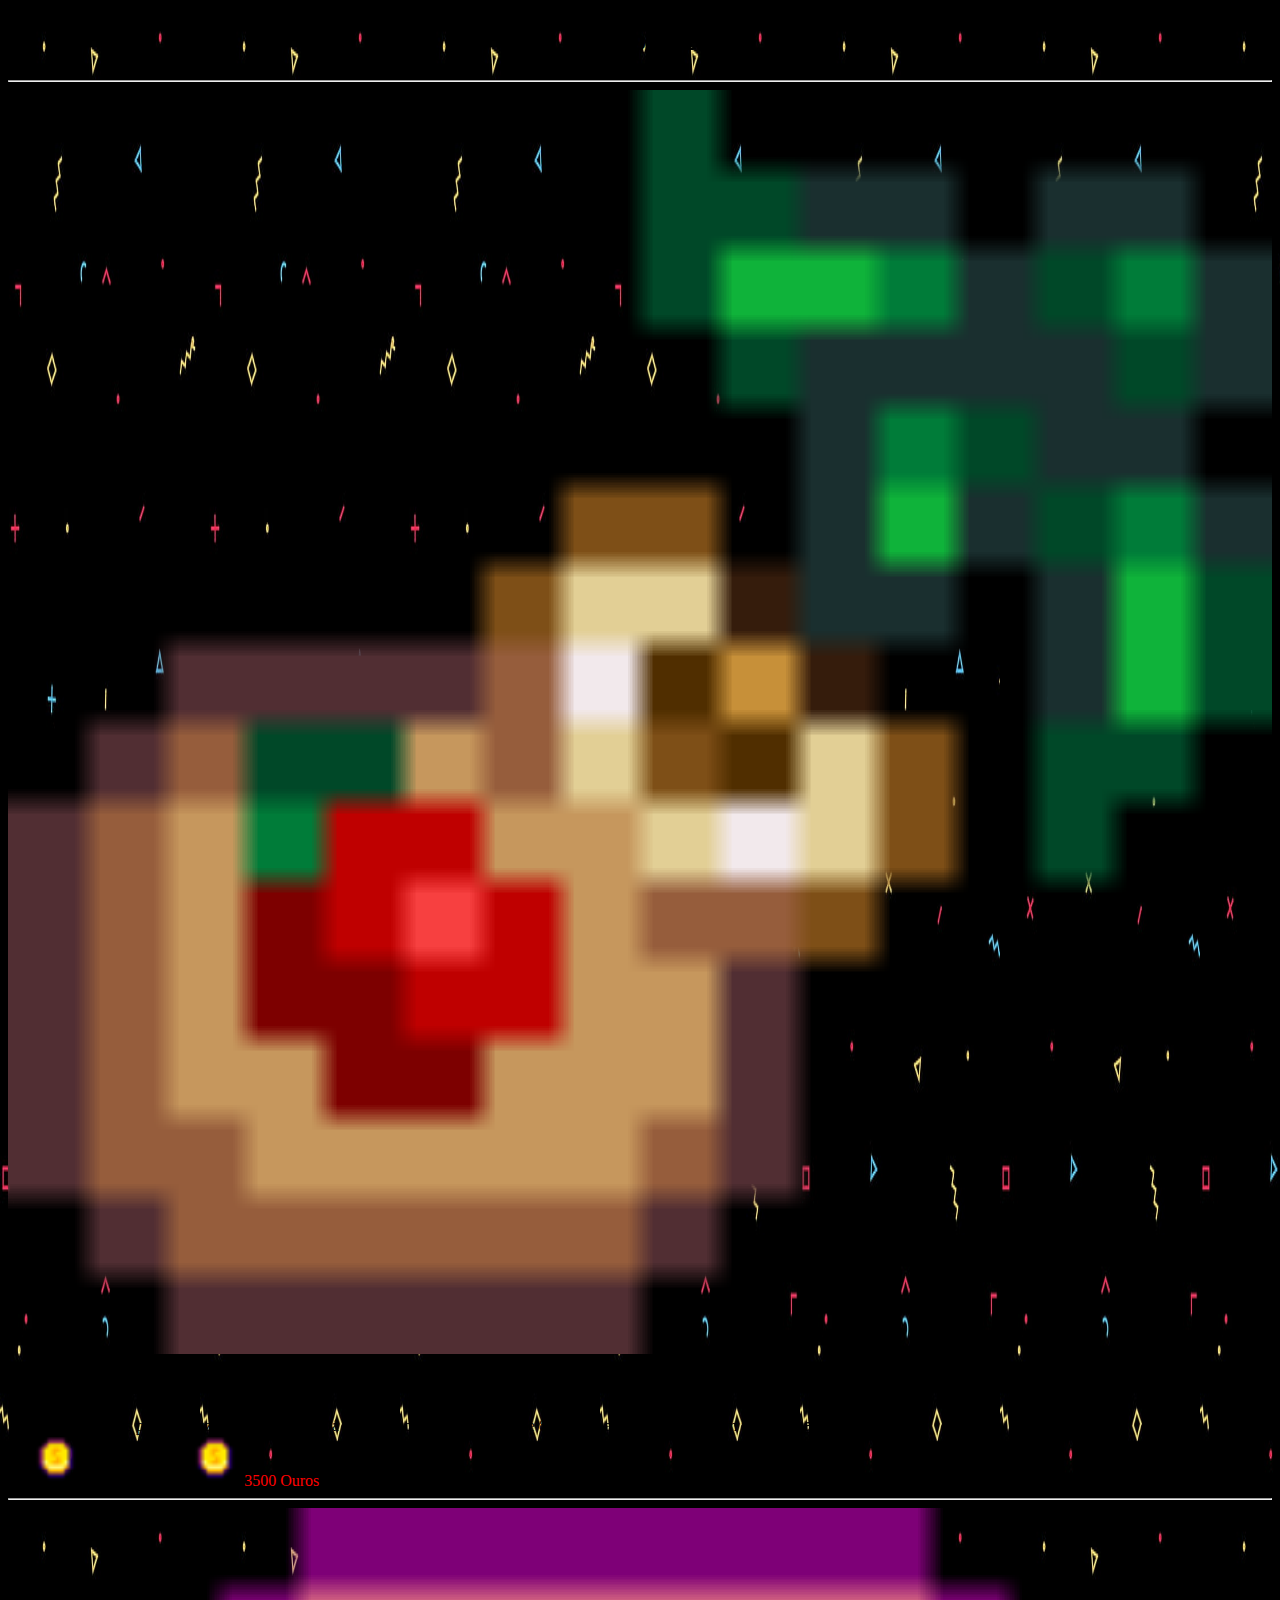
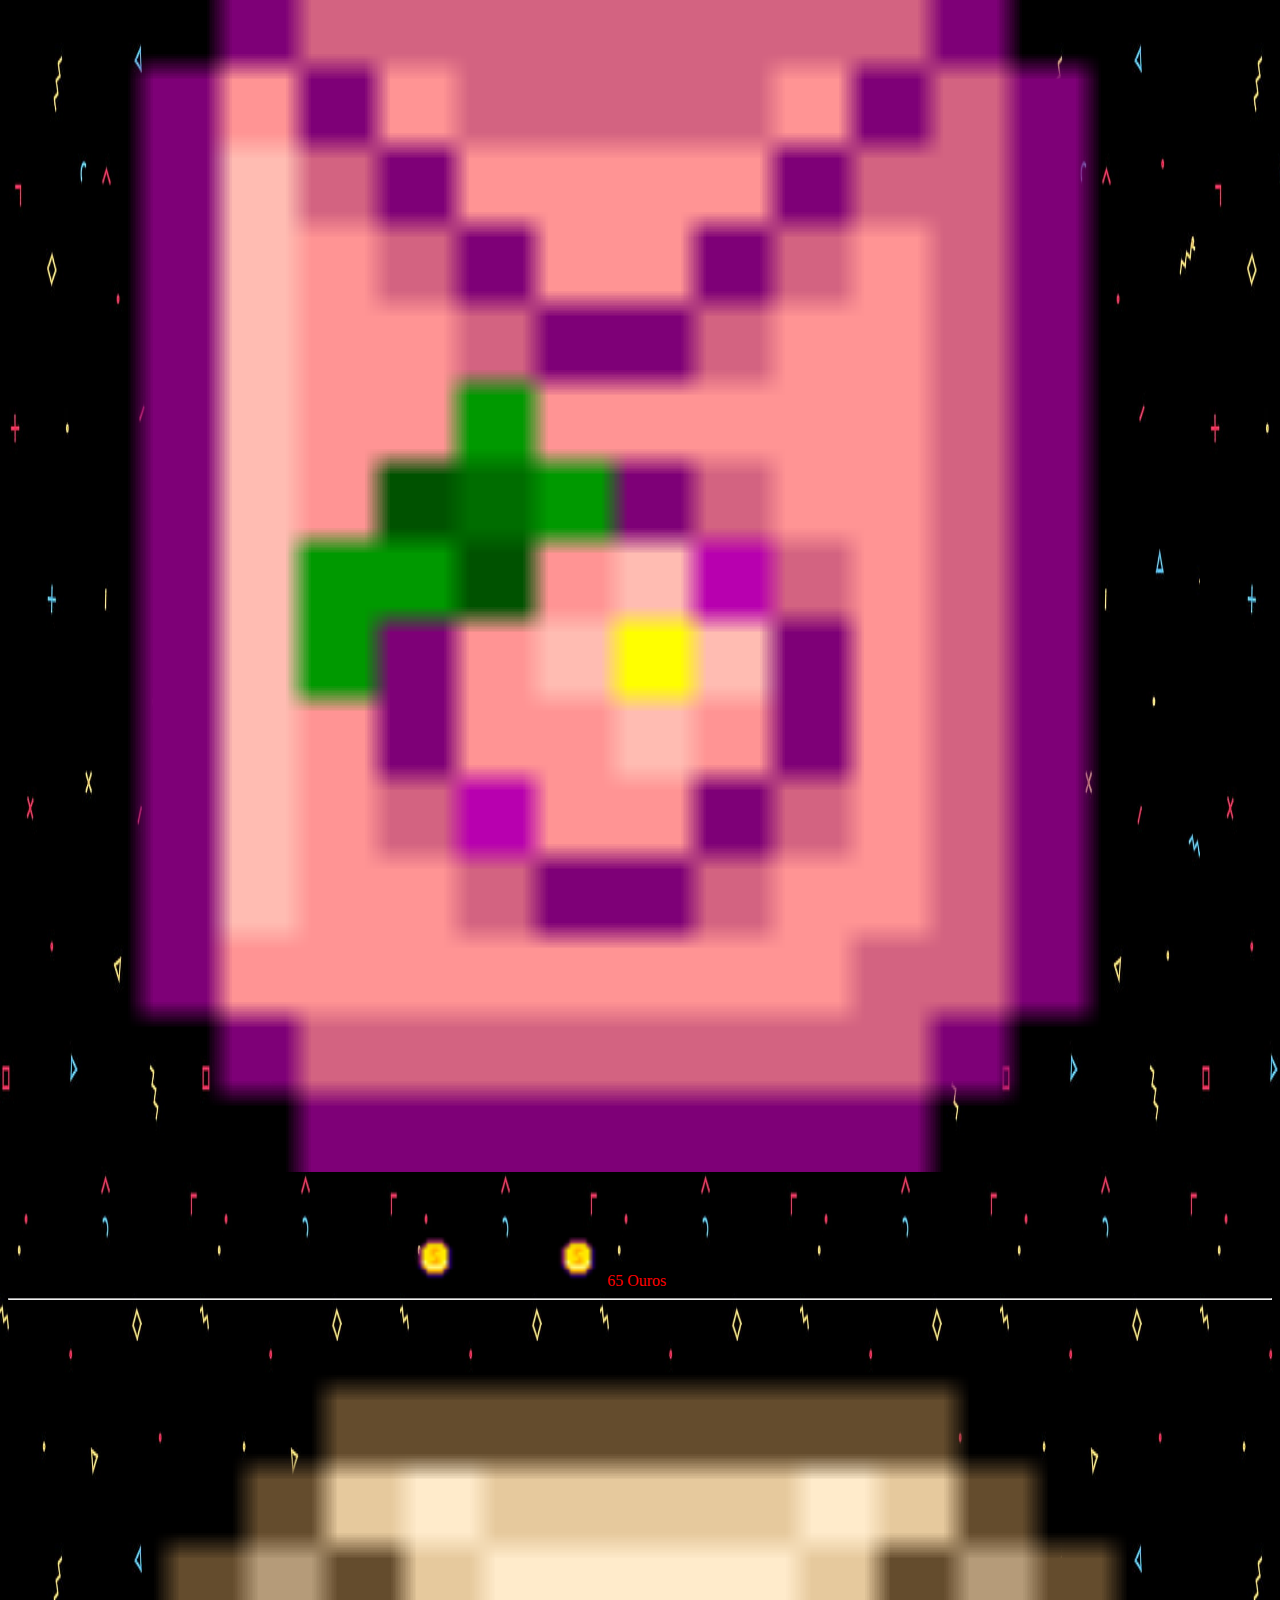
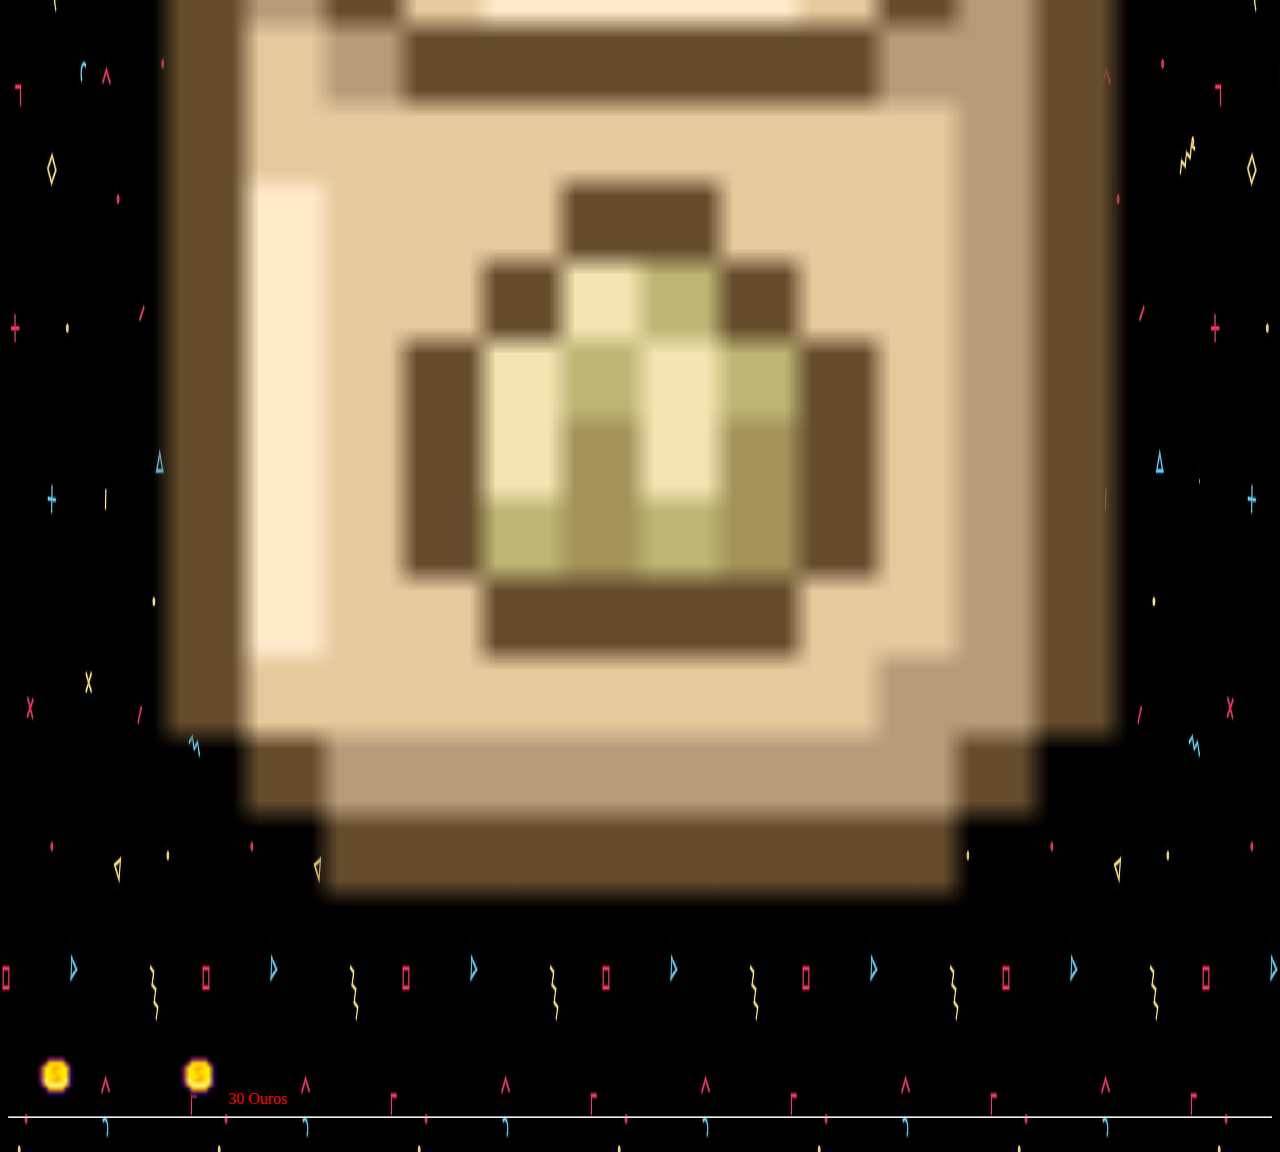
<file: pages/pierre/pierre.html>
<!DOCTYPE html>
<html lang="en">
<head>
    <meta charset="UTF-8">
    <meta name="viewport" content="width=device-width, initial-scale=1.0">
    <title>Loja do Pierre</title>
    <link rel="stylesheet" href="../../css/style.css">
</head>
<body>
    <h1 class="cabecalho">Loja do Pierre</h1>
    <hr>

    <img src="../../imgs/Apple_Sapling.png" alt="">
    <h3>Muda de Macieira</h3>
    <span>
        Demora até 28 dias para produzir uma macieira. Dá frutos no outono. Só cresce se 8 espaços adjacentes estiverem vazios.
    </span>
    <a href="macieira.html">mais...</a>
    <div>
        <span>De </span>
        <img class="coin" src="../../imgs/Coin.png" alt="">
        <span><s>4000 Ouros</s> por </span>
        <img class="coin" src="../../imgs/Coin.png" alt="">
        <span class="desconto">3500 Ouros</span>
    </div>
    <hr>

    <img src="../../imgs/Melon_Seeds.png" alt="">
    <h3>Sementes de Melão</h3>
    <span>
        Plante-as no verão. Demoram 12 dias para crescer.
    </span>
    <a href="melao.html">mais...</a>
    </div>
        <span>De </span>
        <img class="coin" src="../../imgs/Coin.png" alt="">
        <span><s>80 Ouros</s> por </span>
        <img class="coin" src="../../imgs/Coin.png" alt="">
        <span class="desconto">65 Ouros</span>
    </div>
    <hr>

    <img src="../../imgs/Garlic_Seeds.png" alt="">
    <h3>Sementes de Alho</h3>
    <span>
        Plante-as na primavera. Demoram 4 dias para crescer. (Disponível somente no ano 2 e posterior)
    </span>
    <a href="alho.html">mais...</a>

    <div>
        <span>De </span>
        <img class="coin" src="../../imgs/Coin.png" alt="">
        <span><s>40 Ouros</s> por </span>
        <img class="coin" src="../../imgs/Coin.png" alt="">
        <span class="desconto">30 Ouros</span>
    </div>
    <hr>
    <div class="ancora">
        <a href="../../index.html">Lojas</a>
    </div>
</body>
</html>
</file>
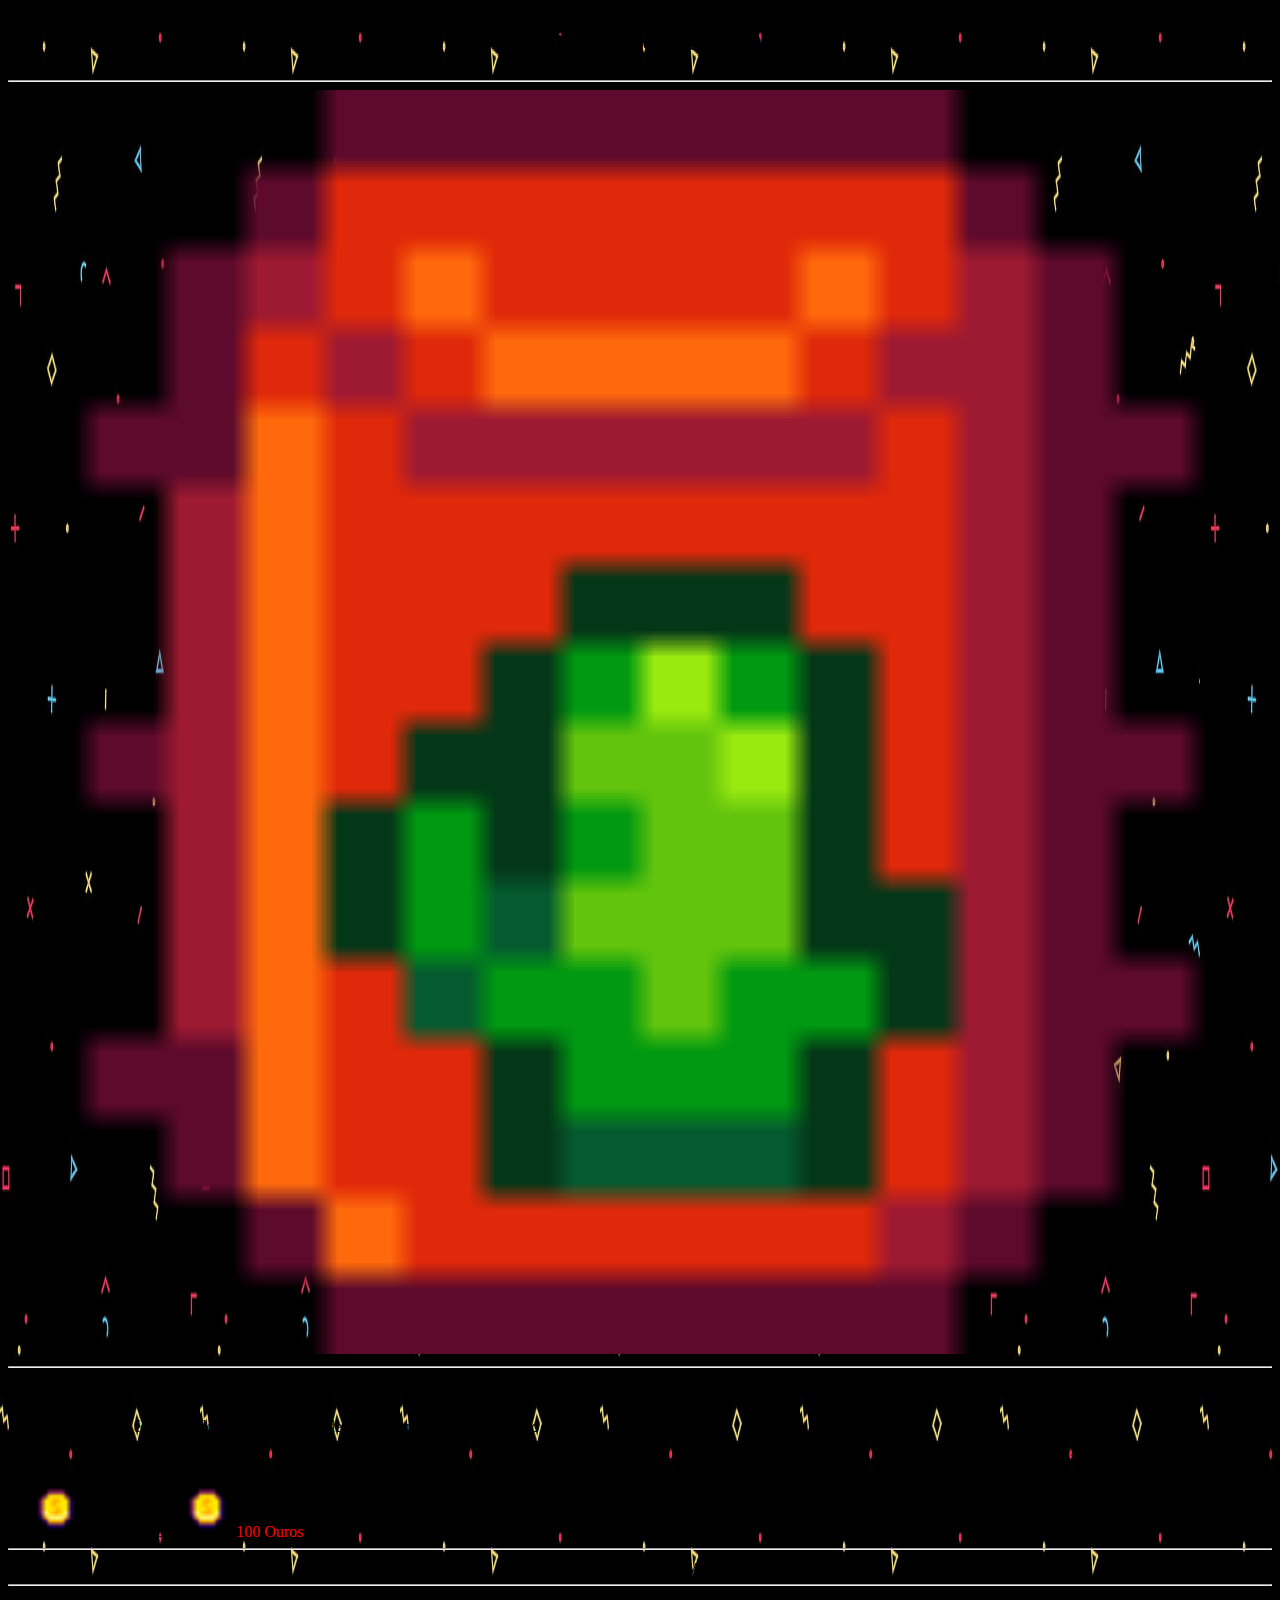
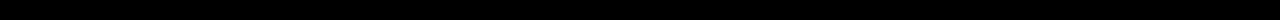
<file: pages/sandy/cacto.html>
<!DOCTYPE html>
<html lang="en">
<head>
    <meta charset="UTF-8">
    <meta name="viewport" content="width=device-width, initial-scale=1.0">
    <title>Cactos</title>
    <link rel="stylesheet" href="../../css/style.css">
</head>
<body>
    <h1 class="cabecalho">Sementes de Cactos</h1>
    <hr>
    <img src="../../imgs/Cactus_Seeds.png" alt="">
    <hr>
    <p>
        Só podem ser criados em ambientes fechados. Levam 12 dias para amadurecer, depois produzem frutos a cada 3 dias.
    </p>
    <p>
        Sementes de Cacto é um tipo de semente. Depois de madura produz Fruto do cacto.
    </p>
    <p>
        Sementes de Cacto podem ser plantadas de fora mas irão desaparecer ou morrer no próximo dia. Cactos podem crescer somente na Estufa ou dentro de outra construção usando um Vaso de Jardim.
    </p>
    <div>
        <span>De </span>
        <img class="coin" src="../../imgs/Coin.png" alt="">
        <span><s>150 Ouros</s> por </span>
        <img class="coin" src="../../imgs/Coin.png" alt="">
        <span class="desconto">100 Ouros</span>
    </div>
    <hr>
    <div class="ancora">
        <a href="sandy.html">Oásis da Sandy</a>
    </div>
    
    <hr>
    <div class="ancora">
        <a href="../../index.html">Lojas</a>
    </div>
</body>
</html>
</file>
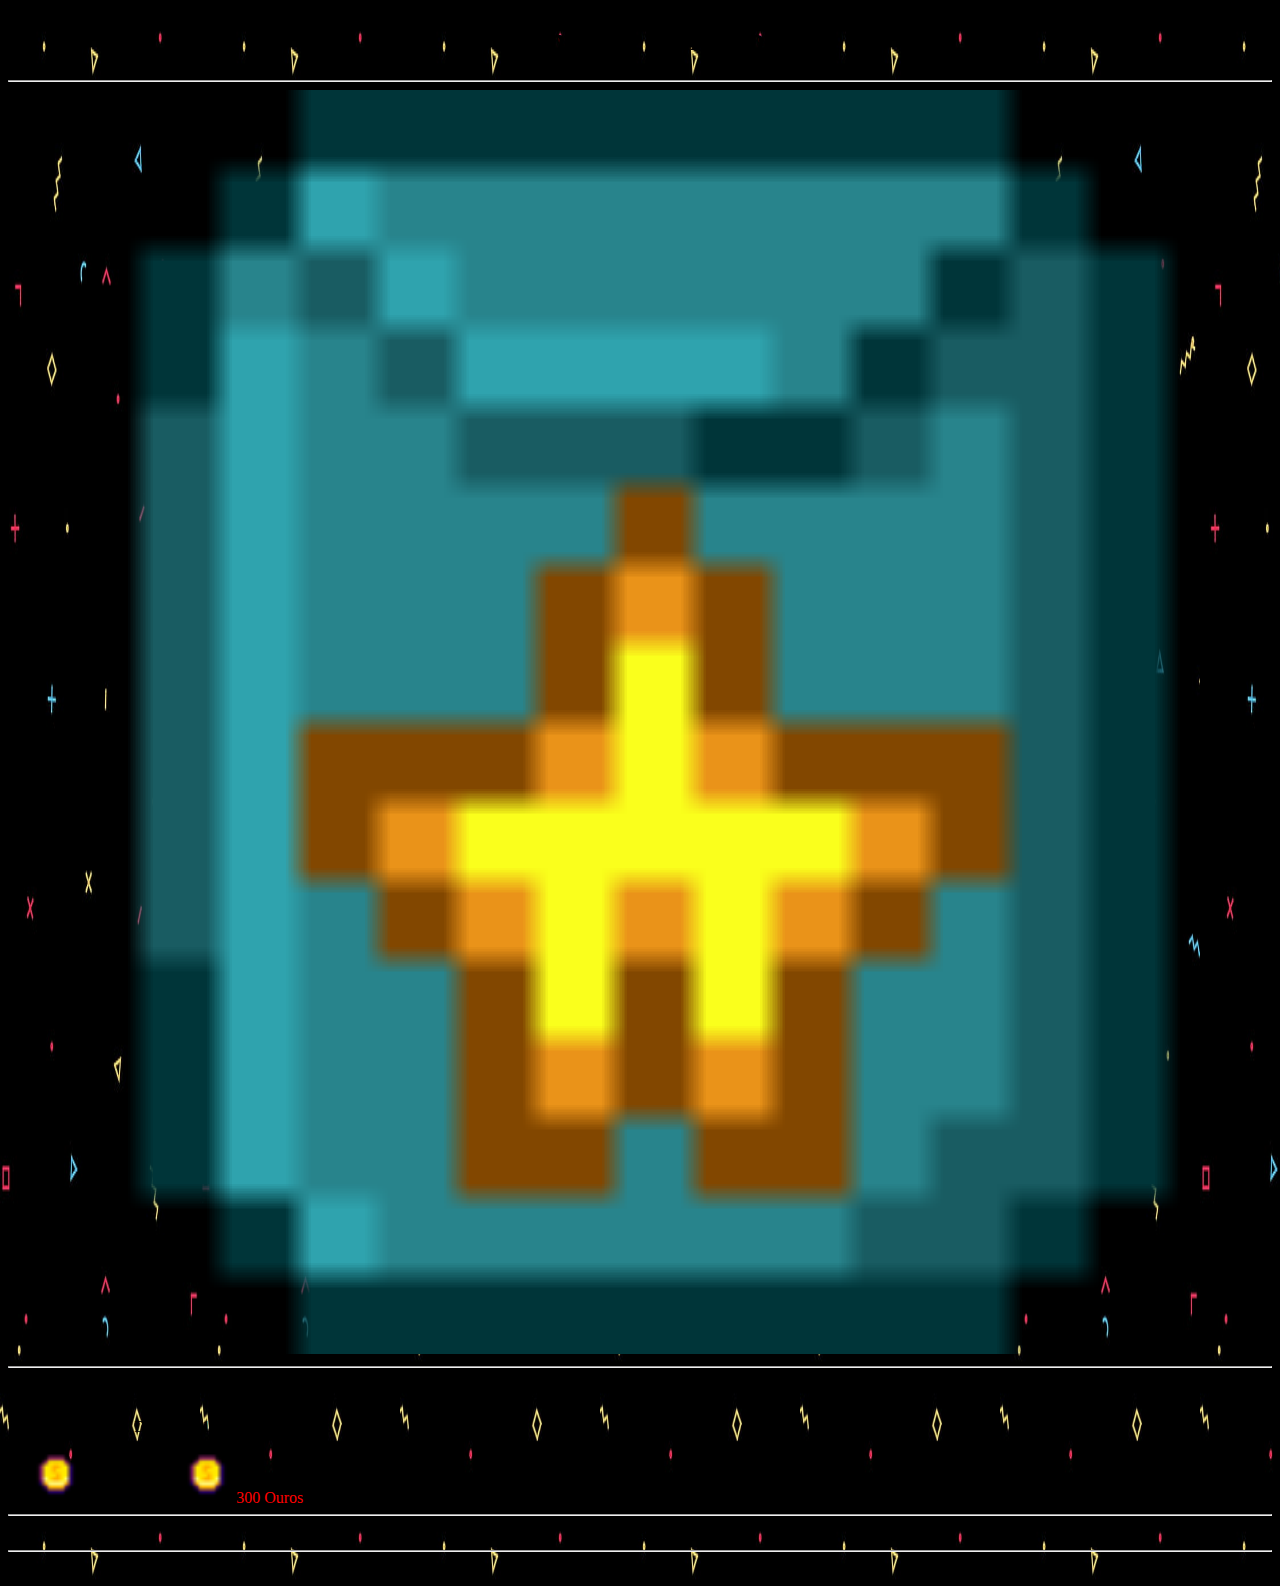
<file: pages/sandy/carambola.html>
<!DOCTYPE html>
<html lang="en">
<head>
    <meta charset="UTF-8">
    <meta name="viewport" content="width=device-width, initial-scale=1.0">
    <title>Carambola</title>
    <link rel="stylesheet" href="../../css/style.css">
</head>
<body>
    <h1 class="cabecalho">Sementes de Carambola</h1>
    <hr>
    <img src="../../imgs/Starfruit_Seeds.png" alt="">
    <hr>
    <p>
        Sementes de carambola são um tipo de semente. Plantas maduras geram Carambola.
    </p>
    <p>
        Plante-as no verão. Demoram 13 dias para crescer.
    </p>
    <div>
        <span>De </span>
        <img class="coin" src="../../imgs/Coin.png" alt="">
        <span><s>400 Ouros</s> por </span>
        <img class="coin" src="../../imgs/Coin.png" alt="">
        <span class="desconto">300 Ouros</span>
    </div>
    <hr>
    <div class="ancora">
        <a href="sandy.html">Oásis da Sandy</a>
    </div>
    
    <hr>
    <div class="ancora">
        <a href="../../index.html">Lojas</a>
    </div>
</body>
</html>
</file>
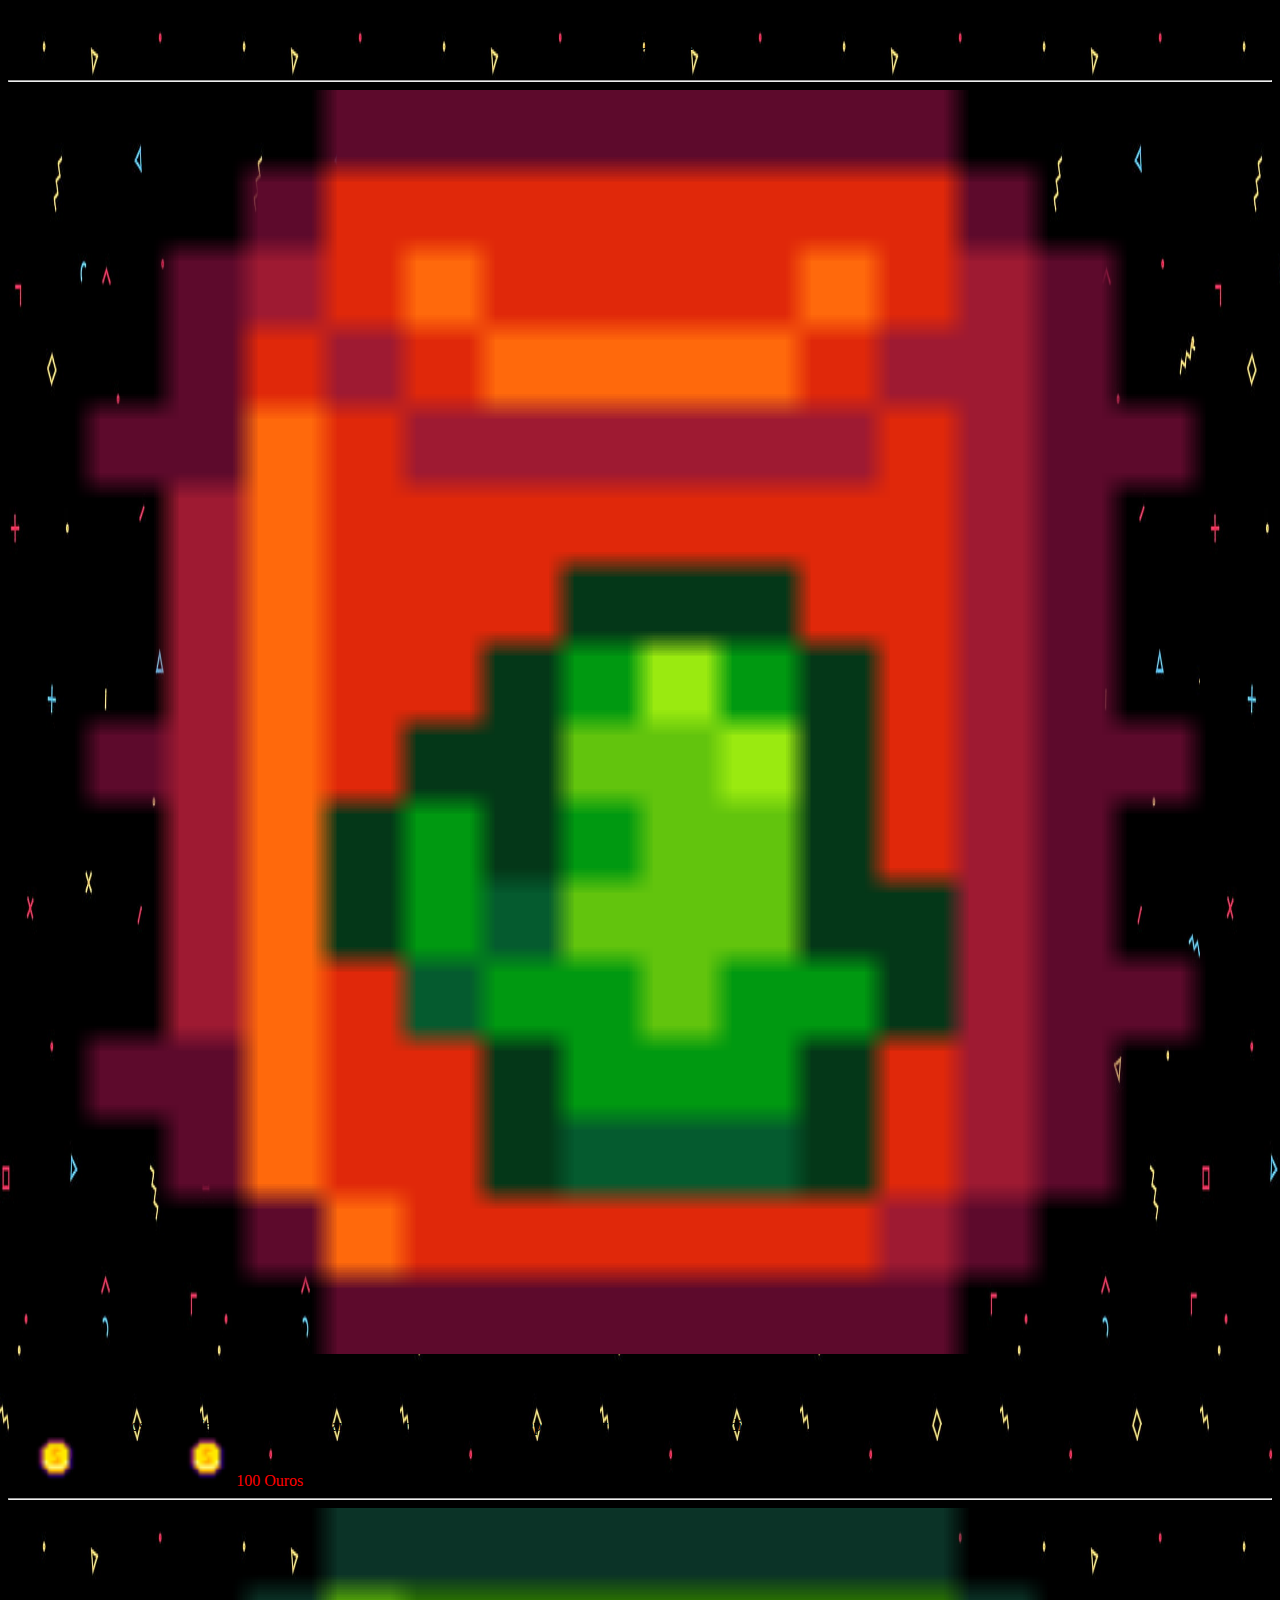
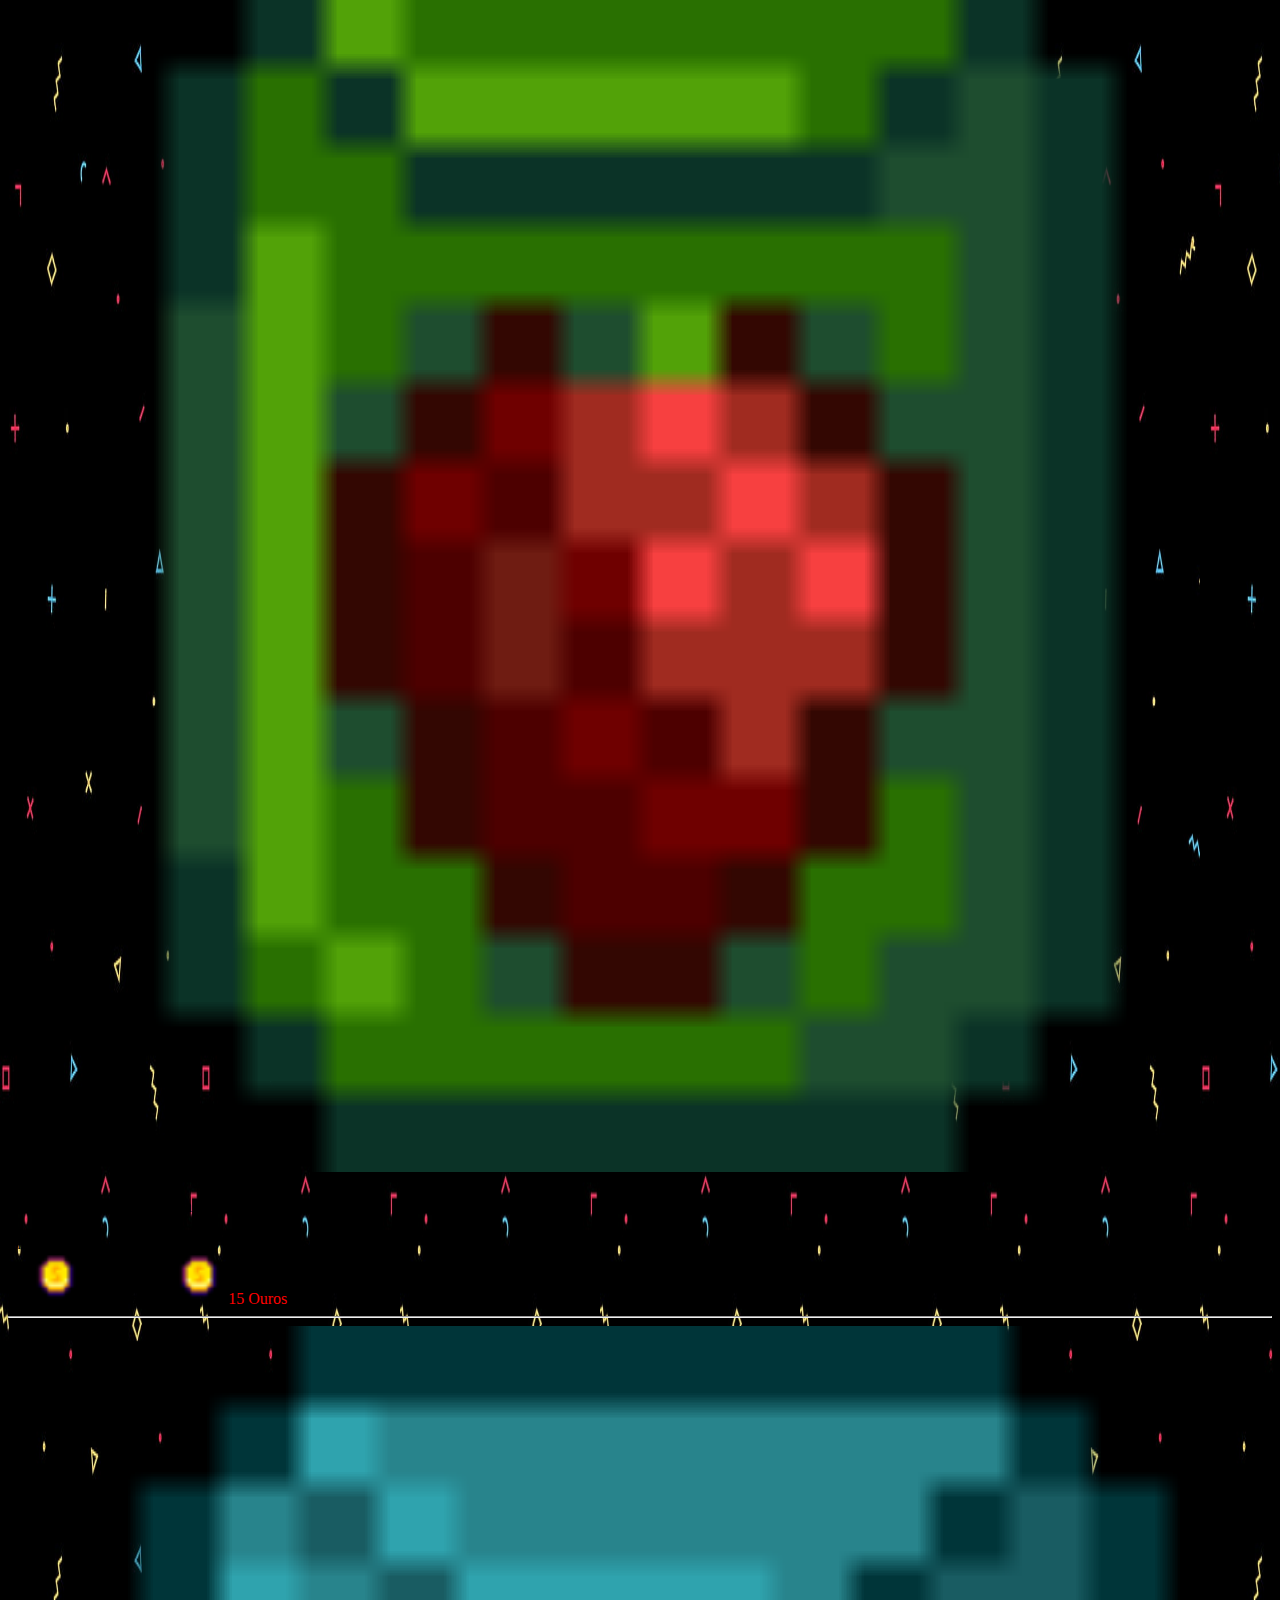
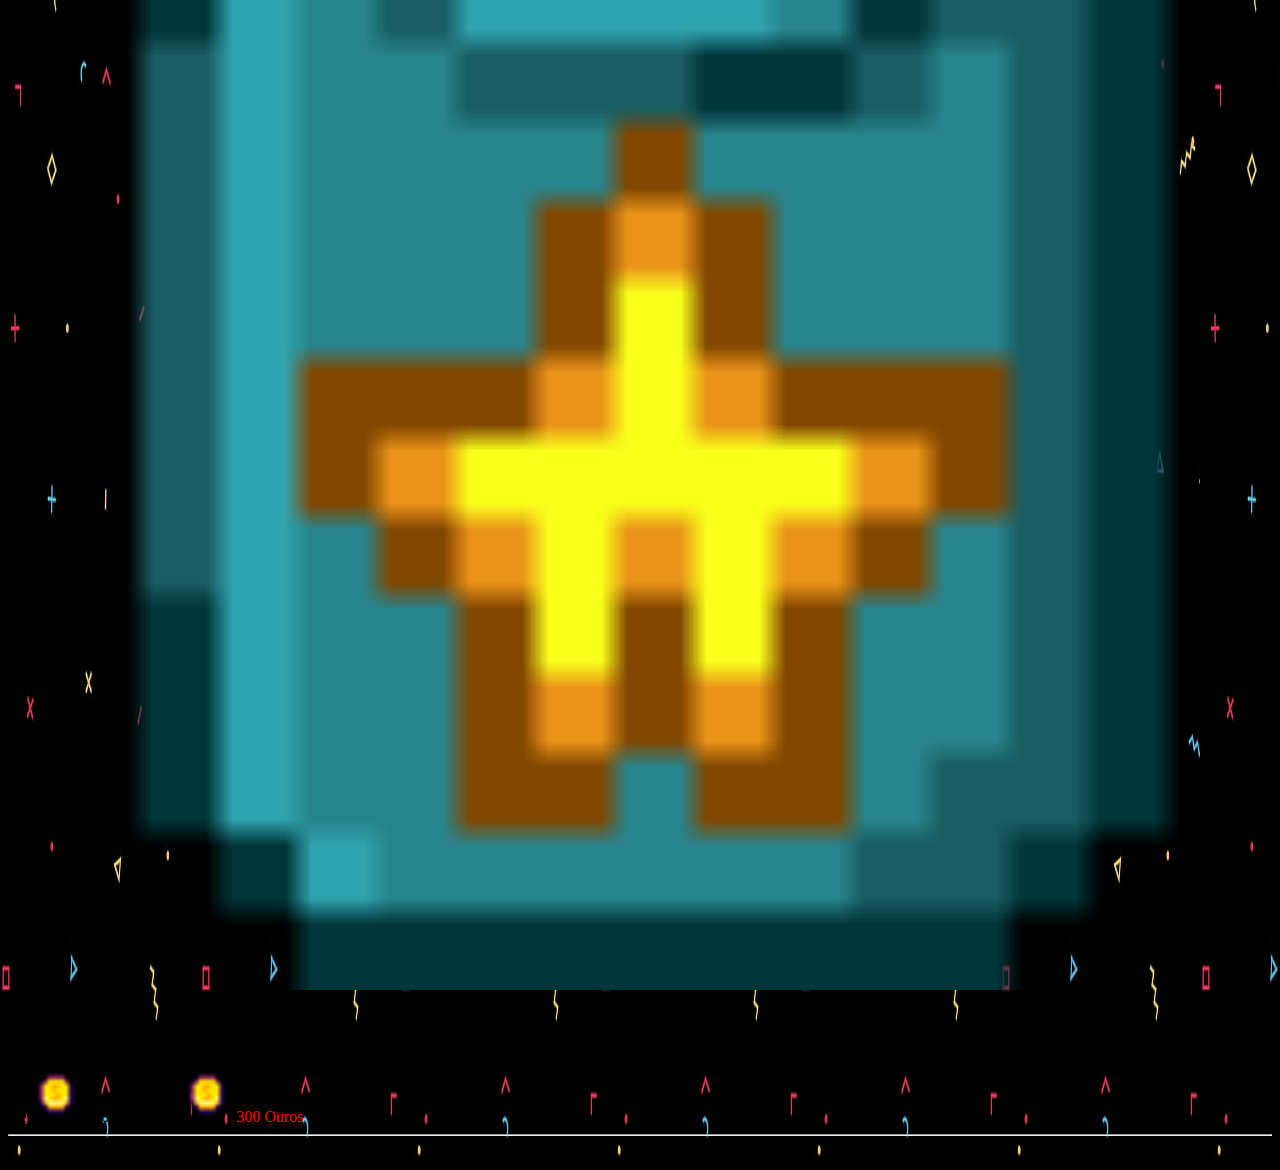
<file: pages/sandy/sandy.html>
<!DOCTYPE html>
<html lang="en">
<head>
    <meta charset="UTF-8">
    <meta name="viewport" content="width=device-width, initial-scale=1.0">
    <title>Oásis da Sandy</title>
    <link rel="stylesheet" href="../../css/style.css">
</head>
<body>
    <h1 class="cabecalho">Oásis da Sandy</h1>
    <hr>

    <img src="../../imgs/Cactus_Seeds.png" alt="">
    <h3>Sementes de Cacto</h3>
    <span>
        Só podem ser criados em ambientes fechados. Levam 12 dias para amadurecer, depois produzem frutos a cada 3 dias.
    </span>
    <a href="cacto.html">mais...</a>
    <div>
        <span>De </span>
        <img class="coin" src="../../imgs/Coin.png" alt="">
        <span><s>150 Ouros</s> por </span>
        <img class="coin" src="../../imgs/Coin.png" alt="">
        <span class="desconto">100 Ouros</span>
    </div>
    <hr>

    <img src="../../imgs/Beet_Seeds.png" alt="">
    <h3>Sementes de Beterraba</h3>
    <span>
        Plante-as no outono. Demoram 6 dias para crescer.
    </span>
    <a href="beterraba.html">mais...</a>
    <div>
        <span>De </span>
        <img class="coin" src="../../imgs/Coin.png" alt="">
        <span><s>20 Ouros</s> por </span>
        <img class="coin" src="../../imgs/Coin.png" alt="">
        <span class="desconto">15 Ouros</span>
    </div>
    <hr>

    <img src="../../imgs/Starfruit_Seeds.png" alt="">
    <h3>Sementes de Carambola</h3>
    <span>
        Plante-as no verão. Demoram 13 dias para crescer.	
    </span>
    <a href="carambola.html">mais...</a>
    <div>
        <span>De </span>
        <img class="coin" src="../../imgs/Coin.png" alt="">
        <span><s>400 Ouros</s> por </span>
        <img class="coin" src="../../imgs/Coin.png" alt="">
        <span class="desconto">300 Ouros</span>
    </div>
    <hr>
    <div class="ancora">
        <a href="../../index.html">Lojas</a>
    </div>
</body>
</html>
</file>
<file: css/style.css>
.cabecalho{
    text-align: center;
}
.ancora{
    text-align: center;
}
a{
    color: rgb(0, 0, 0);
    font-family: Arial;
}
.placa{
    text-align: center;
}
img{
    width: 100%;
}
.coin{
    width: 4%;
}
.desconto{
    color: red;
    
}
.iron{
    width: 5%;
}
body{
    background-size: 200px 1500px;
    background-image: url("../imgs/fundo.jpg");
}
</file>
